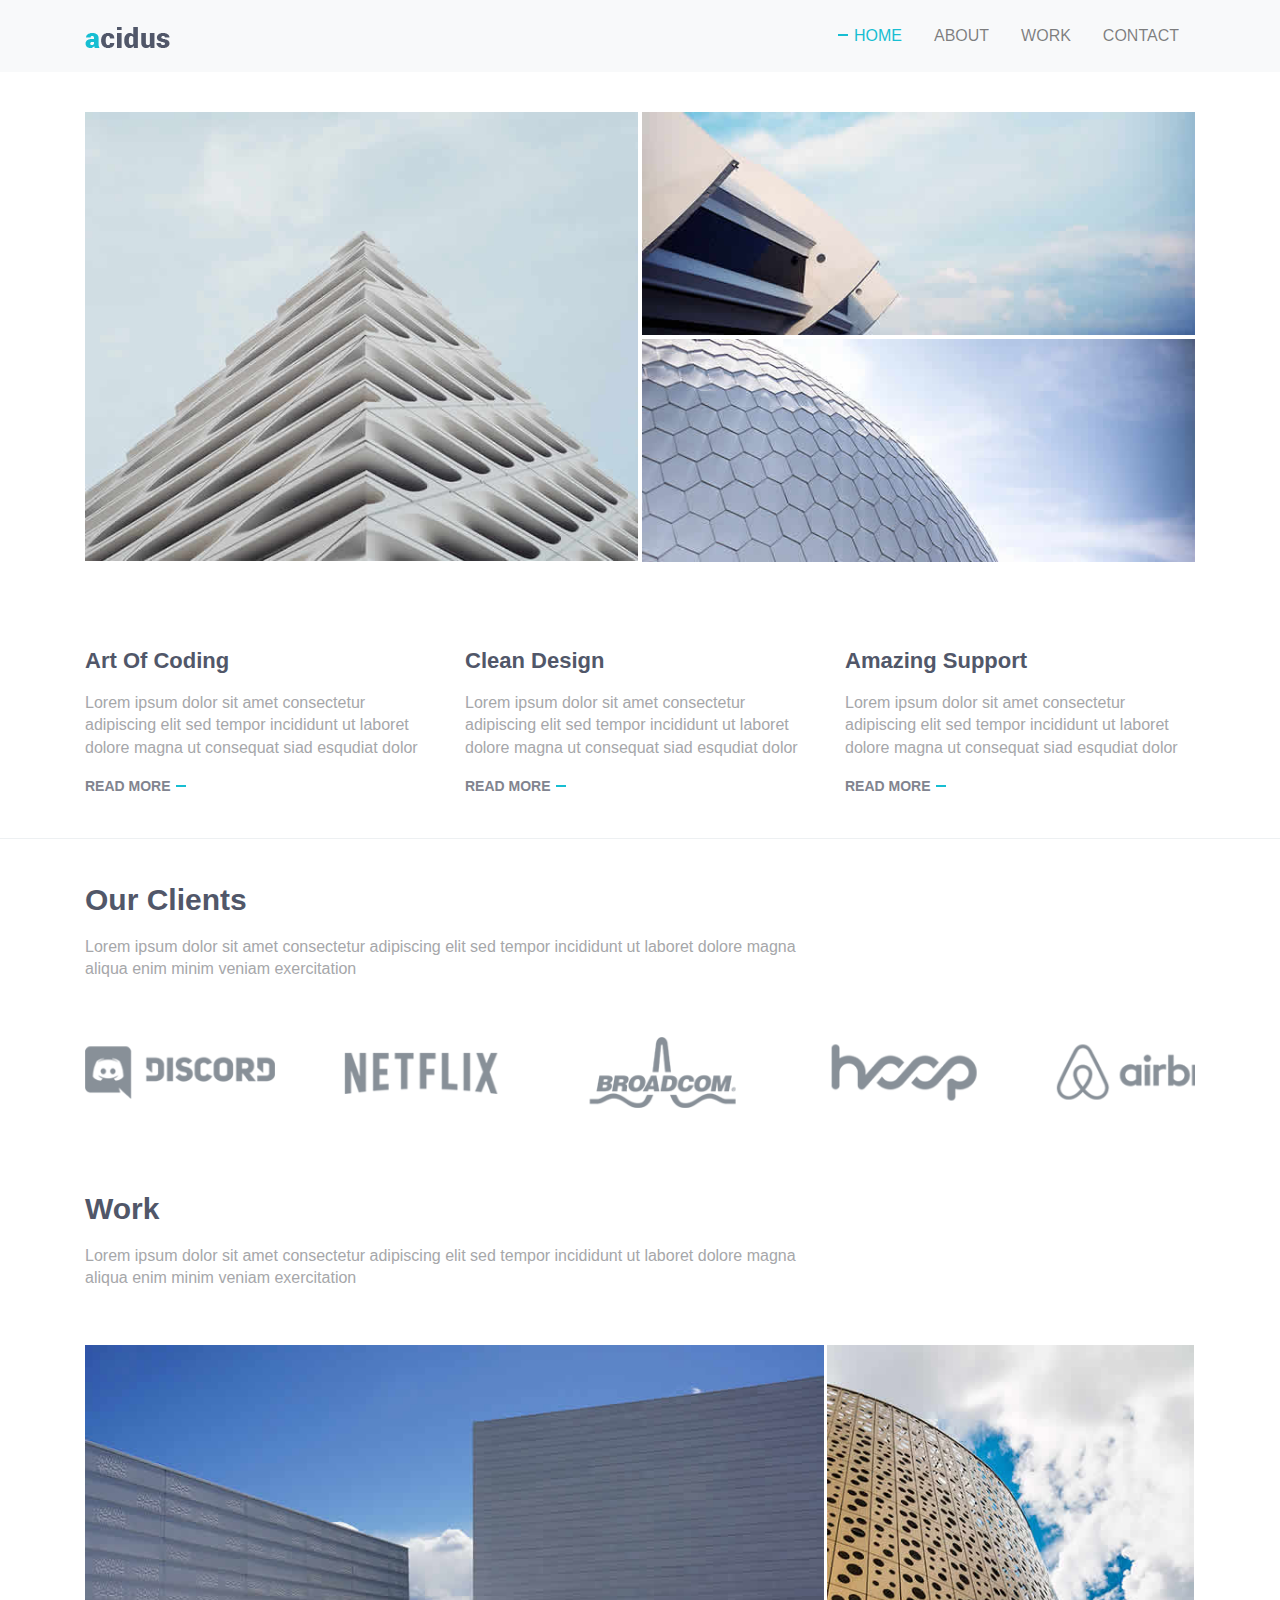
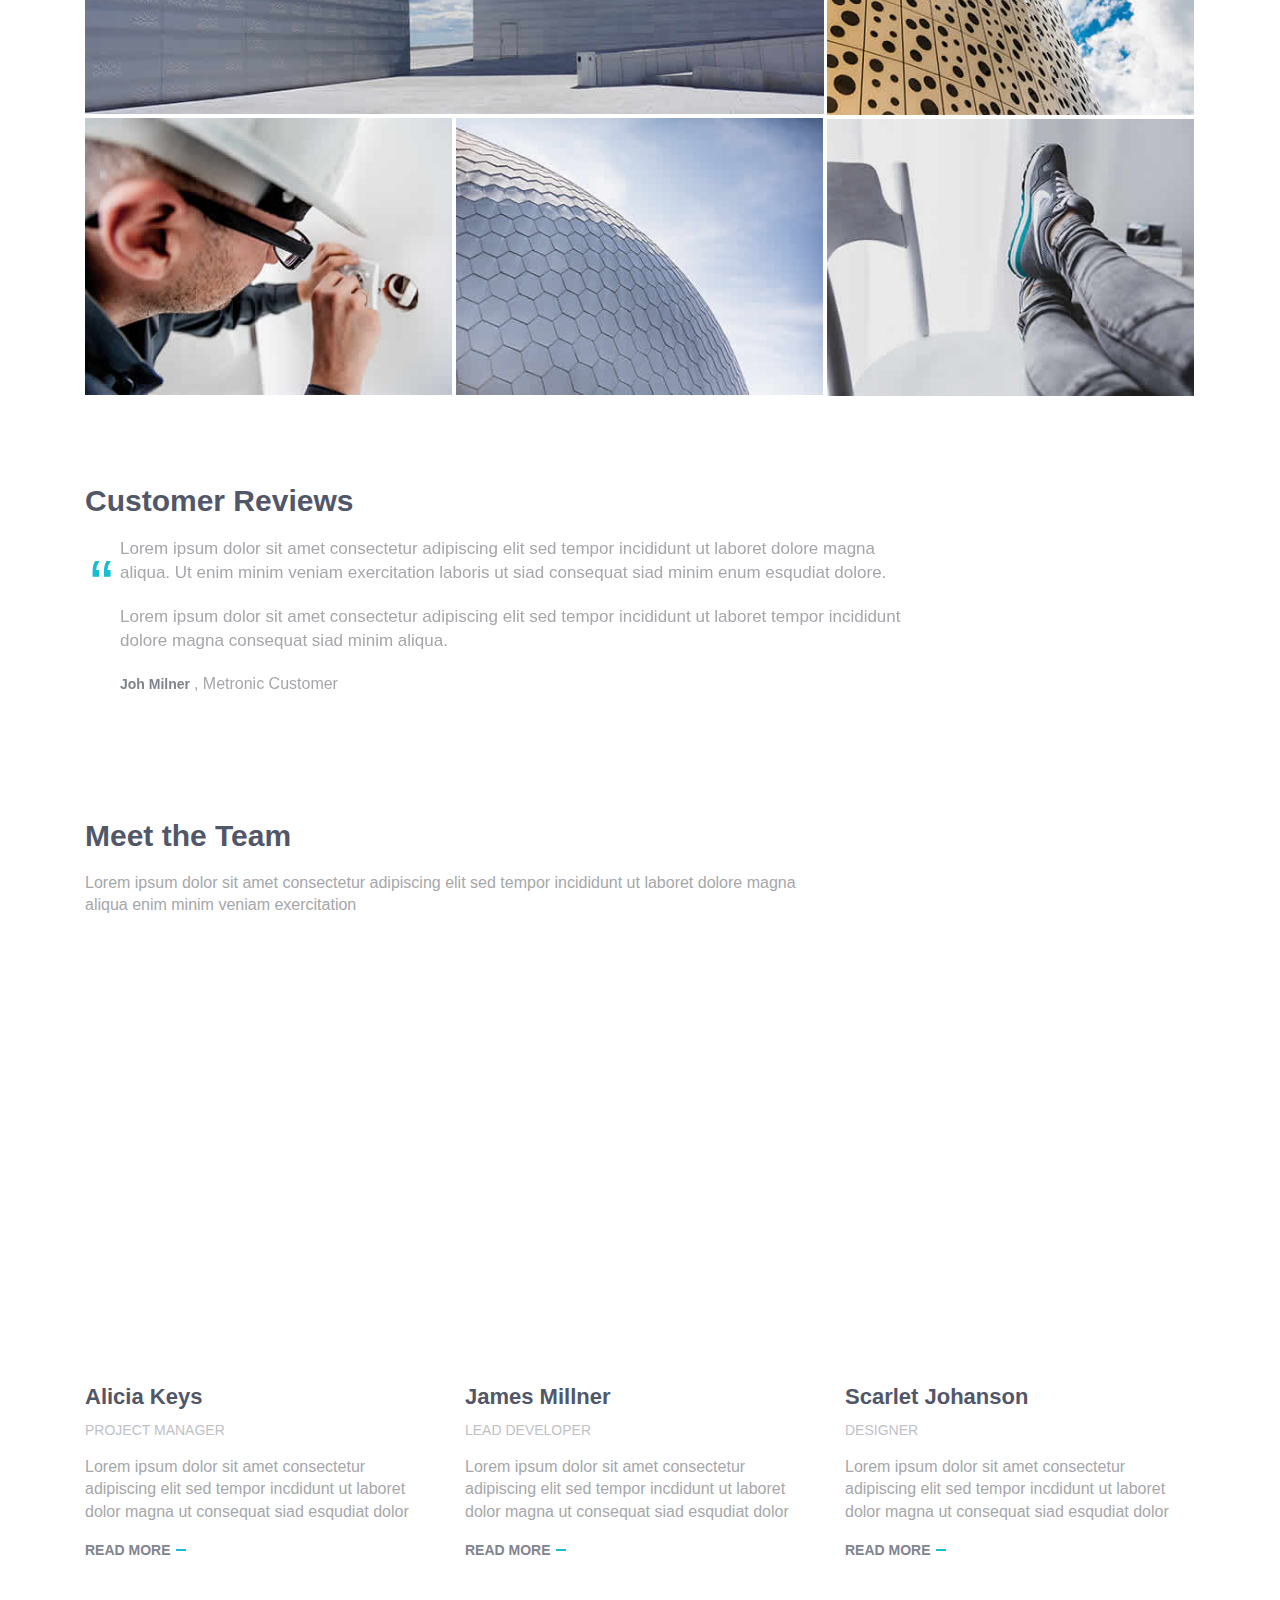
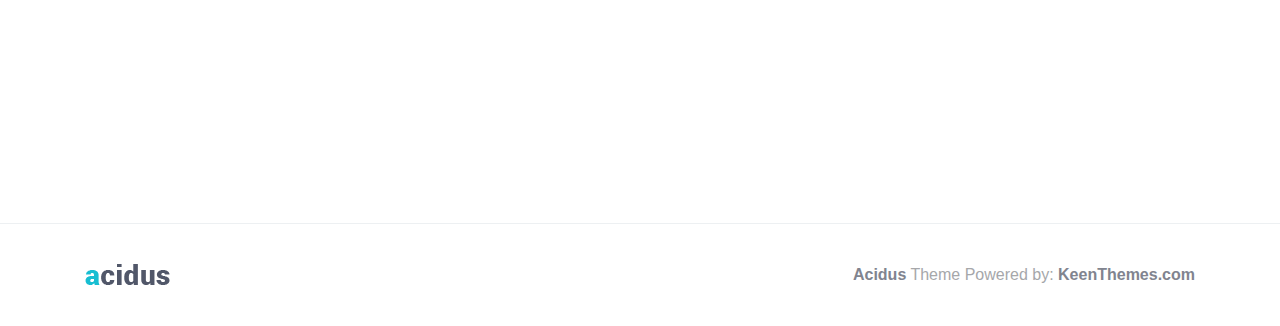
<file: index.html>
<!DOCTYPE html>
<html lang="en">

	<!-- BEGIN HEAD -->
	<head>
		<meta charset="utf-8"/>
		<title> Template </title>
		<meta http-equiv="X-UA-Compatible" content="IE=edge">
	  <meta content="width=device-width, initial-scale=1" name="viewport"/>
	  <meta content="" name="description"/>
	  <meta content="" name="author"/>

	  <!-- PLUGIN STYLES -->
	  <link rel="stylesheet" type="text/css" href="assets/css/bootstrap.css">
	  <link rel="stylesheet" type="text/css" href="assets/css/animate.css">
	  <link rel="stylesheet" type="text/css" href="assets/css/all.css">
	  <link rel="stylesheet" type="text/css" href="assets/css/swiper.css">

	  <!-- THEME STYLES -->
	  <link rel="stylesheet" type="text/css" href="assets/css/style.css">

	  <!-- Favicon -->
    <!-- <link rel="shortcut icon" href="favicon.ico"/> -->
	</head>
	<!-- END HEAD -->

<!-- BODY -->
<body>
	
	<!--========== HEADER ==========-->
	<header class="header">

		<!-- Navbar -->
		<nav class="navbar navbar-expand-lg navbar-light bg-light" role="navigation">
	    <div class="container my-2">
	    	<!-- Logo -->
	    	<span class="navbar-brand mb-0 mr-0">
		      <a href="index.html">
		      	<img src="assets/img/logo.png">
		      </a>
		    </span>
		    <!-- End Logo -->

		    <!-- Toggler Button -->
		    <button class="navbar-toggler nav-toggle" type="button" data-toggle="collapse" data-target="#a">
		      <i class="navbar-toggler-icon"></i>
		    </button>
		    <!-- End Toggler Button -->

		    <!-- Navbar Links -->
		    <div class="collapse navbar-collapse" id="a">
		      <ul class="navbar-nav ml-auto">
		        <li class="nav-item">
		          <a class="nav-link text-uppercase px-3 nav-link-active active" href="index.html">
		            Home
		          </a>
		        </li>
		        <li class="nav-item">
		          <a class="nav-link text-uppercase px-3 nav-link-active" href="about.html">
		            About
		          </a>
		        </li>
		        <li class="nav-item">
		          <a class="nav-link text-uppercase px-3 nav-link-active" href="work.html">
		            Work
		          </a>
		        </li>
		        <li class="nav-item">
		          <a class="nav-link text-uppercase px-3 nav-link-active" href="contact.html">
		            Contact
		          </a>
		        </li>
		      </ul>
		    </div>
		    <!-- End Navbar Links -->

	    </div>
	  </nav>
	  <!-- End Navbar -->

	</header>
	<!--========== END HEADER ==========-->

  <!--========== PAGE LAYOUT ==========-->
  <!-- Work -->
  <div class="container content">
  	<!-- Masonry Grid -->
  	<div class="masonry-grid">
      <div class="masonry-grid-sizer col-xs-6 col-sm-6 col-md-6"></div>

      <div class="masonry-grid-item col-xs-12 col-sm-6 col-md-6">
        <!-- Work -->
        <div class="work">
          <div class="work-overlay">
            <img class="full-width" src="assets/img/595x483/01.jpg" alt="Portfolio Image">
          </div>
          <div class="work-content">
            <h3 class="color-white margin-b-5">Art Of Coding</h3>
            <p class="color-white margin-b-0">Lorem ipsum dolor sit amet consectetur adipiscing</p>
          </div>
          <a class="content-wrapper-link" href="#"></a>
        </div>
        <!-- End Work -->
      </div>

      <div class="masonry-grid-item col-xs-6 col-sm-6 col-md-6">
        <!-- Work -->
        <div class="work">
          <div class="work-overlay">
            <img class="full-width" src="assets/img/595x240/01.jpg" alt="Portfolio Image">
          </div>
          <div class="work-content">
            <h3 class="color-white margin-b-5">Clean Design</h3>
            <p class="color-white margin-b-0">Lorem ipsum dolor sit amet consectetur adipiscing</p>
          </div>
          <a class="content-wrapper-link" href="#"></a>
        </div>
        <!-- End Work -->
      </div>

      <div class="masonry-grid-item col-xs-6 col-sm-6 col-md-6">
        <!-- Work -->
        <div class="work">
          <div class="work-overlay">
            <img class="full-width" src="assets/img/595x240/02.jpg" alt="Portfolio Image">
          </div>
          <div class="work-content">
            <h3 class="color-white margin-b-5">Amazing Support</h3>
            <p class="color-white margin-b-0">Lorem ipsum dolor sit amet consectetur adipiscing</p>
          </div>
          <a class="content-wrapper-link" href="#"></a>
        </div>
        <!-- End Work -->
      </div>

    </div>
    <!-- End Masonry Grid -->
  </div>
  <!-- End Work -->

  <!-- Features -->
  <div class="section-seperator">
    <div class="content container">
      <div class="row">
        <div class="col-lg-4 col-md-4 col-sm-12 sm-margin-b-50">
          <div class="wow fadeInLeft" data-wow-duration=".3" data-wow-delay=".3s">
            <h3>Art Of Coding</h3>
            <p>Lorem ipsum dolor sit amet consectetur adipiscing elit sed tempor incididunt ut laboret dolore magna ut consequat siad esqudiat dolor</p>
            <a class="link" href="#">Read More</a>
          </div>
        </div>
        <div class="col-lg-4 col-md-4 col-sm-12 sm-margin-b-50">
          <div class="wow fadeInLeft" data-wow-duration=".3" data-wow-delay=".2s">
            <h3>Clean Design</h3>
            <p>Lorem ipsum dolor sit amet consectetur adipiscing elit sed tempor incididunt ut laboret dolore magna ut consequat siad esqudiat dolor</p>
            <a class="link" href="#">Read More</a>
          </div>
        </div>
        <div class="col-lg-4 col-md-4 col-sm-12">
          <div class="wow fadeInLeft" data-wow-duration=".3" data-wow-delay=".1s">
            <h3>Amazing Support</h3>
            <p>Lorem ipsum dolor sit amet consectetur adipiscing elit sed tempor incididunt ut laboret dolore magna ut consequat siad esqudiat dolor</p>
            <a class="link" href="#">Read More</a>
          </div>
        </div>
      </div>
      <!--// end row -->
    </div>
  </div>
  <!-- End Features -->

  <!-- Clients -->
  <div class="content container">
    <div class="row margin-b-40">
      <div class="col-lg-8 col-md-10 col-sm-12">
        <h2>Our Clients</h2>
        <p>Lorem ipsum dolor sit amet consectetur adipiscing elit sed tempor incididunt ut laboret dolore magna aliqua enim minim veniam exercitation</p>
      </div>
    </div>
    <!-- end row -->

    <!-- Swiper Clients -->
    <div class="swiper-slider swiper-clients">
      <!-- Swiper Wrapper -->
      <div class="swiper-wrapper">
        <div class="swiper-slide">
          <img class="swiper-clients-img" src="assets/img/clients/01.png" alt="Clients Logo">
        </div>
        <div class="swiper-slide">
          <img class="swiper-clients-img" src="assets/img/clients/02.png" alt="Clients Logo">
        </div>
        <div class="swiper-slide">
          <img class="swiper-clients-img" src="assets/img/clients/03.png" alt="Clients Logo">
        </div>
        <div class="swiper-slide">
          <img class="swiper-clients-img" src="assets/img/clients/04.png" alt="Clients Logo">
        </div>
        <div class="swiper-slide">
          <img class="swiper-clients-img" src="assets/img/clients/05.png" alt="Clients Logo">
        </div>
        <div class="swiper-slide">
          <img class="swiper-clients-img" src="assets/img/clients/06.png" alt="Clients Logo">
        </div>
      </div>
      <!-- End Swiper Wrapper -->
    </div>
    <!-- End Swiper Clients -->
  </div>
  <!-- End Clients -->

  <!-- Work -->
  <div class="content container">
    <div class="row margin-b-40">
      <div class="col-lg-8 col-md-10 col-sm-12">
        <h2>Work</h2>
        <p>Lorem ipsum dolor sit amet consectetur adipiscing elit sed tempor incididunt ut laboret dolore magna aliqua enim minim veniam exercitation</p>
      </div>
    </div>
    <!-- end row -->

    <!-- Masonry Grid -->
    <div class="masonry-grid">
      <div class="masonry-grid-sizer col-xs-6 col-sm-6 col-md-1"></div>
      <div class="masonry-grid-item col-xs-12 col-sm-6 col-md-8">
        <!-- Work -->
        <div class="work">
          <div class="work-overlay">
              <img class="full-width" src="assets/img/800x400/01.jpg" alt="Portfolio Image">
          </div>
          <div class="work-content">
              <h3 class="color-white margin-b-5">Art Of Coding</h3>
              <p class="color-white margin-b-0">Lorem ipsum dolor sit amet consectetur adipiscing</p>
          </div>
          <a class="content-wrapper-link" href="#"></a>
        </div>
        <!-- End Work -->
      </div>
      <div class="masonry-grid-item col-xs-6 col-sm-6 col-md-4">
        <!-- Work -->
        <div class="work">
          <div class="work-overlay">
            <img class="full-width" src="assets/img/397x400/01.jpg" alt="Portfolio Image">
          </div>
          <div class="work-content">
            <h3 class="color-white margin-b-5">Clean Design</h3>
            <p class="color-white margin-b-0">Lorem ipsum dolor sit amet consectetur adipiscing</p>
          </div>
          <a class="content-wrapper-link" href="#"></a>
        </div>
        <!-- End Work -->
      </div>
      <div class="masonry-grid-item col-xs-6 col-sm-6 col-md-4">
        <!-- Work -->
        <div class="work">
          <div class="work-overlay">
            <img class="full-width" src="assets/img/397x300/01.jpg" alt="Portfolio Image">
          </div>
          <div class="work-content">
            <h3 class="color-white margin-b-5">Clean Design</h3>
            <p class="color-white margin-b-0">Lorem ipsum dolor sit amet consectetur adipiscing</p>
          </div>
          <a class="content-wrapper-link" href="#"></a>
        </div>
        <!-- End Work -->
      </div>
      <div class="masonry-grid-item col-xs-6 col-sm-6 col-md-4">
        <!-- Work -->
        <div class="work">
          <div class="work-overlay">
            <img class="full-width" src="assets/img/397x300/02.jpg" alt="Portfolio Image">
          </div>
          <div class="work-content">
            <h3 class="color-white margin-b-5">Clean Design</h3>
            <p class="color-white margin-b-0">Lorem ipsum dolor sit amet consectetur adipiscing</p>
          </div>
          <a class="content-wrapper-link" href="#"></a>
        </div>
        <!-- End Work -->
      </div>
      <div class="masonry-grid-item col-xs-6 col-sm-6 col-md-4">
        <!-- Work -->
        <div class="work">
          <div class="work-overlay">
            <img class="full-width" src="assets/img/397x300/03.jpg" alt="Portfolio Image">
          </div>
          <div class="work-content">
            <h3 class="color-white margin-b-5">Clean Design</h3>
            <p class="color-white margin-b-0">Lorem ipsum dolor sit amet consectetur adipiscing</p>
          </div>
          <a class="content-wrapper-link" href="#"></a>
        </div>
        <!-- End Work -->
      </div>
    </div>
    <!-- End Masonry Grid -->
  </div>
  <!-- End Work -->

  <!-- Testimonials -->
  <div class="content container">
    <div class="row">
      <div class="col-lg-9 col-md-10 col-sm-12">
        <h2>Customer Reviews</h2>

        <!-- Swiper Testimonials -->
        <div class="swiper-slider swiper-testimonials">
          <!-- Swiper Wrapper -->
          <div class="swiper-wrapper">
            <div class="swiper-slide">
              <blockquote class="blockquote">
                <div class="margin-b-20">
                  Lorem ipsum dolor sit amet consectetur adipiscing elit sed tempor incididunt ut laboret dolore magna aliqua. Ut enim minim veniam exercitation laboris ut siad consequat siad minim enum esqudiat dolore.
                </div>
                <div class="margin-b-20">
                  Lorem ipsum dolor sit amet consectetur adipiscing elit sed tempor incididunt ut laboret tempor incididunt dolore magna consequat siad minim aliqua.
                </div>
                <p>
                	<span class="fweight-700 color-link">
	                	Joh Milner
	                </span>, Metronic Customer
                </p>
              </blockquote>
            </div>
            <div class="swiper-slide">
              <blockquote class="blockquote">
                <div class="margin-b-20">
                  Duis aute irure dolor in reprehenderit in voluptate velit esse cillum dolore eu fugiat nulla pariatur. Excepteur sint occaecat cupidatat non proident, sunt in culpa qui officia deserunt mollit anim id est laborum.
                </div>
                <div class="margin-b-20">
                  Ut enim ad minim veniam, quis nostrud exercitation ullamco laboris nisi ut aliquip ex ea commodo consequat.
                </div>
                <p>
                	<span class="fweight-700 color-link">
	                	Alex Clarson
	                </span>, Metronic Customer
	              </p>
              </blockquote>
            </div>
          </div>
          <!-- End Swiper Wrapper -->

          <!-- Pagination -->
          <div class="swiper-testimonials-pagination"></div>
        </div>
        <!-- End Swiper Testimonials -->
      </div>
    </div>
    <!--// end row -->
  </div>
  <!-- End Testimonials -->

  <!-- Team -->
  <div class="content container">
    <div class="row margin-b-40">
      <div class="col-lg-8 col-md-10 col-sm-12">
        <h2>Meet the Team</h2>
        <p>Lorem ipsum dolor sit amet consectetur adipiscing elit sed tempor incididunt ut laboret dolore magna aliqua enim minim veniam exercitation</p>
      </div>
    </div>
    <!-- end row -->

    <div class="row">
      <!-- Team -->
      <div class="col-lg-4 col-md-4 col-sm-12 sm-margin-b-50">
        <div class="wow zoomIn margin-b-20" data-wow-duration=".3" data-wow-delay=".1s">
          <img class="full-width" src="assets/img/770x860/01.jpg" alt="Team Image">
          </div>
        <h4>
        	<a href="#">Alicia Keys</a>
        	<span class="text-uppercase mt-2" style="display: block;">
        		Project Manager
        	</span>
        </h4>
        <p>Lorem ipsum dolor sit amet consectetur adipiscing elit sed tempor incdidunt ut laboret dolor magna ut consequat siad esqudiat dolor</p>
        <a class="link" href="#">Read More</a>
      </div>
      <!-- End Team -->

      <!-- Team -->
      <div class="col-lg-4 col-md-4 col-sm-12 sm-margin-b-50">
        <div class="wow zoomIn margin-b-20" data-wow-duration=".3" data-wow-delay=".1s">
            <img class="full-width" src="assets/img/770x860/02.jpg" alt="Team Image">
          </div>
        <h4>
        	<a href="#">James Millner</a>
        	<span class="text-uppercase mt-2" style="display: block;">
        		Lead Developer
        	</span>
        </h4>
        <p>Lorem ipsum dolor sit amet consectetur adipiscing elit sed tempor incdidunt ut laboret dolor magna ut consequat siad esqudiat dolor</p>
        <a class="link" href="#">Read More</a>
      </div>
      <!-- End Team -->

      <!-- Team -->
      <div class="col-lg-4 col-md-4 col-sm-12 sm-margin-b-50">
        <div class="wow zoomIn margin-b-20" data-wow-duration=".3" data-wow-delay=".1s">
            <img class="full-width" src="assets/img/770x860/03.jpg" alt="Team Image">
          </div>
        <h4>
        	<a href="#">Scarlet Johanson</a>
        	<span class="text-uppercase mt-2" style="display: block;">
        		Designer
        	</span>
        </h4>
        <p>Lorem ipsum dolor sit amet consectetur adipiscing elit sed tempor incdidunt ut laboret dolor magna ut consequat siad esqudiat dolor</p>
        <a class="link" href="#">Read More</a>
      </div>
      <!-- End Team -->
    </div>
    <!-- end row -->
  </div>
  <!-- End Team -->
  <!--========== END PAGE LAYOUT ==========-->

  <!--========== FOOTER ==========-->
  <footer class="footer">
    <!-- Links -->
    <div class="section-seperator">
      <div class="content container">
        <div class="row">

          <div class=" wow fadeInLeft col-lg-4 col-md-4 col-sm-6 sm-margin-b-30" data-wow-duration=".3" data-wow-delay=".3s">
            <!-- List -->
            <ul class="list-unstyled footer-list">
              <li class="footer-list-item">
                <a href="index.html">Home</a>
              </li>
              <li class="footer-list-item">
                <a href="about.html">About</a>
              </li>
              <li class="footer-list-item">
                <a href="work.html">Work</a>
              </li>
              <li class="footer-list-item">
                <a href="contact.html">Contact</a>
              </li>
            </ul>
            <!-- End List -->
          </div>

          <div class="wow fadeInLeft col-lg-4 col-md-4 col-sm-6 sm-margin-b-30" data-wow-duration=".3" data-wow-delay=".2s">
            <!-- List -->
            <ul class="list-unstyled footer-list">
              <li class="footer-list-item">
                <a href="javascript:void(0);">Twitter</a>
              </li>
              <li class="footer-list-item">
                <a href="javascript:void(0);">Facebook</a>
              </li>
              <li class="footer-list-item">
                <a href="javascript:void(0);">Instagram</a>
              </li>
              <li class="footer-list-item">
                <a href="javascript:void(0);">YouTube</a>
              </li>
            </ul>
            <!-- End List -->
          </div>

          <div class="wow fadeInLeft col-lg-4 col-md-4 col-sm-6" data-wow-duration=".3" data-wow-delay=".1s">
            <!-- List -->
            <ul class="list-unstyled footer-list">
              <li class="footer-list-item">
                <a href="javascript:void(0);" data-toggle="modal" data-target="#subscribeNews">Subscribe to Our Newsletter</a>
              </li>
              <li class="footer-list-item">
                <a href="javascript:void(0);">Privacy Policy</a>
              </li>
              <li class="footer-list-item">
                <a href="javascript:void(0);">Terms &amp; Conditions</a>
              </li>
            </ul>
            <!-- End List -->
          </div>

        </div>
        <!-- end row -->
      </div>
    </div>
    <!-- End Links -->

    <div class="modal fade pop-up" id="subscribeNews" role="dialog">
      <div class="modal-dialog">
        <div class="modal-content ">

          <div class="modal-header">
            <button type="button" class="modal-btn" data-dismiss="modal">
              <i class="icon-close fa fa-times"></i>
            </button>
          </div>

          <div class="modal-body">
            <h2 class="text-center mt-2">Subscribe to Our Newsletter</h2>
            <form 
              class="subscribeForm my-4 sm-margin-b-5" 
              method="post" 
              name="sub_Validation" 
              onsubmit="return subValidation();">
              <div>
                <input type="text" name="subEmail" id="subEmail" class="form-control" placeholder="Email">
                <button type="submit" class="modal-btn-2">Subscribe!</button>
              </div>
              <div id="erorrmegsubemail"></div>
            </form>
          </div>

        </div>
      </div>
    </div>

    <!-- Copyright -->
    <div class="content container">
      <div class="row">
        <div class="col-lg-6 col-md-6 col-sm-12">
          <img class="footer-logo sm-margin-b-20" src="assets/img/logo.png" alt="Acidus Logo">
        </div>
        <div class="col-lg-6 col-md-6 col-sm-12 text-right sm-text-center">
          <p class="margin-b-0">
            <a class="fweight-700" href="http://keenthemes.com/preview/acidus/">Acidus</a>
            Theme Powered by: <a class="fweight-700" href="http://www.keenthemes.com/">KeenThemes.com</a>
          </p>
        </div>
      </div>
      <!-- end row -->
    </div>
    <!-- End Copyright -->
  </footer>
  <!--========== END FOOTER ==========-->

  <!-- Back To Top -->
  <a href="javascript:void(0);" class="js-back-to-top back-to-top">Top</a>

	<!-- PLUGIN STYLES -->
	<script type="text/javascript" src="assets/js/jquery.js"></script>
  <script type="text/javascript" src="assets/js/bootstrap.js"></script>
  <script type="text/javascript" src="assets/js/wow.js"></script>
  <script type="text/javascript" src="assets/js/swiper.js"></script>
  <script type="text/javascript" src="assets/js/masonry.min.js"></script>
  <script type="text/javascript" src="assets/js/imagesloaded.min.js"></script>

  <!-- THEME STYLES -->
  <script type="text/javascript" src="assets/js/main.js"></script>
</body>
<!-- END BODY -->
</html>
</file>
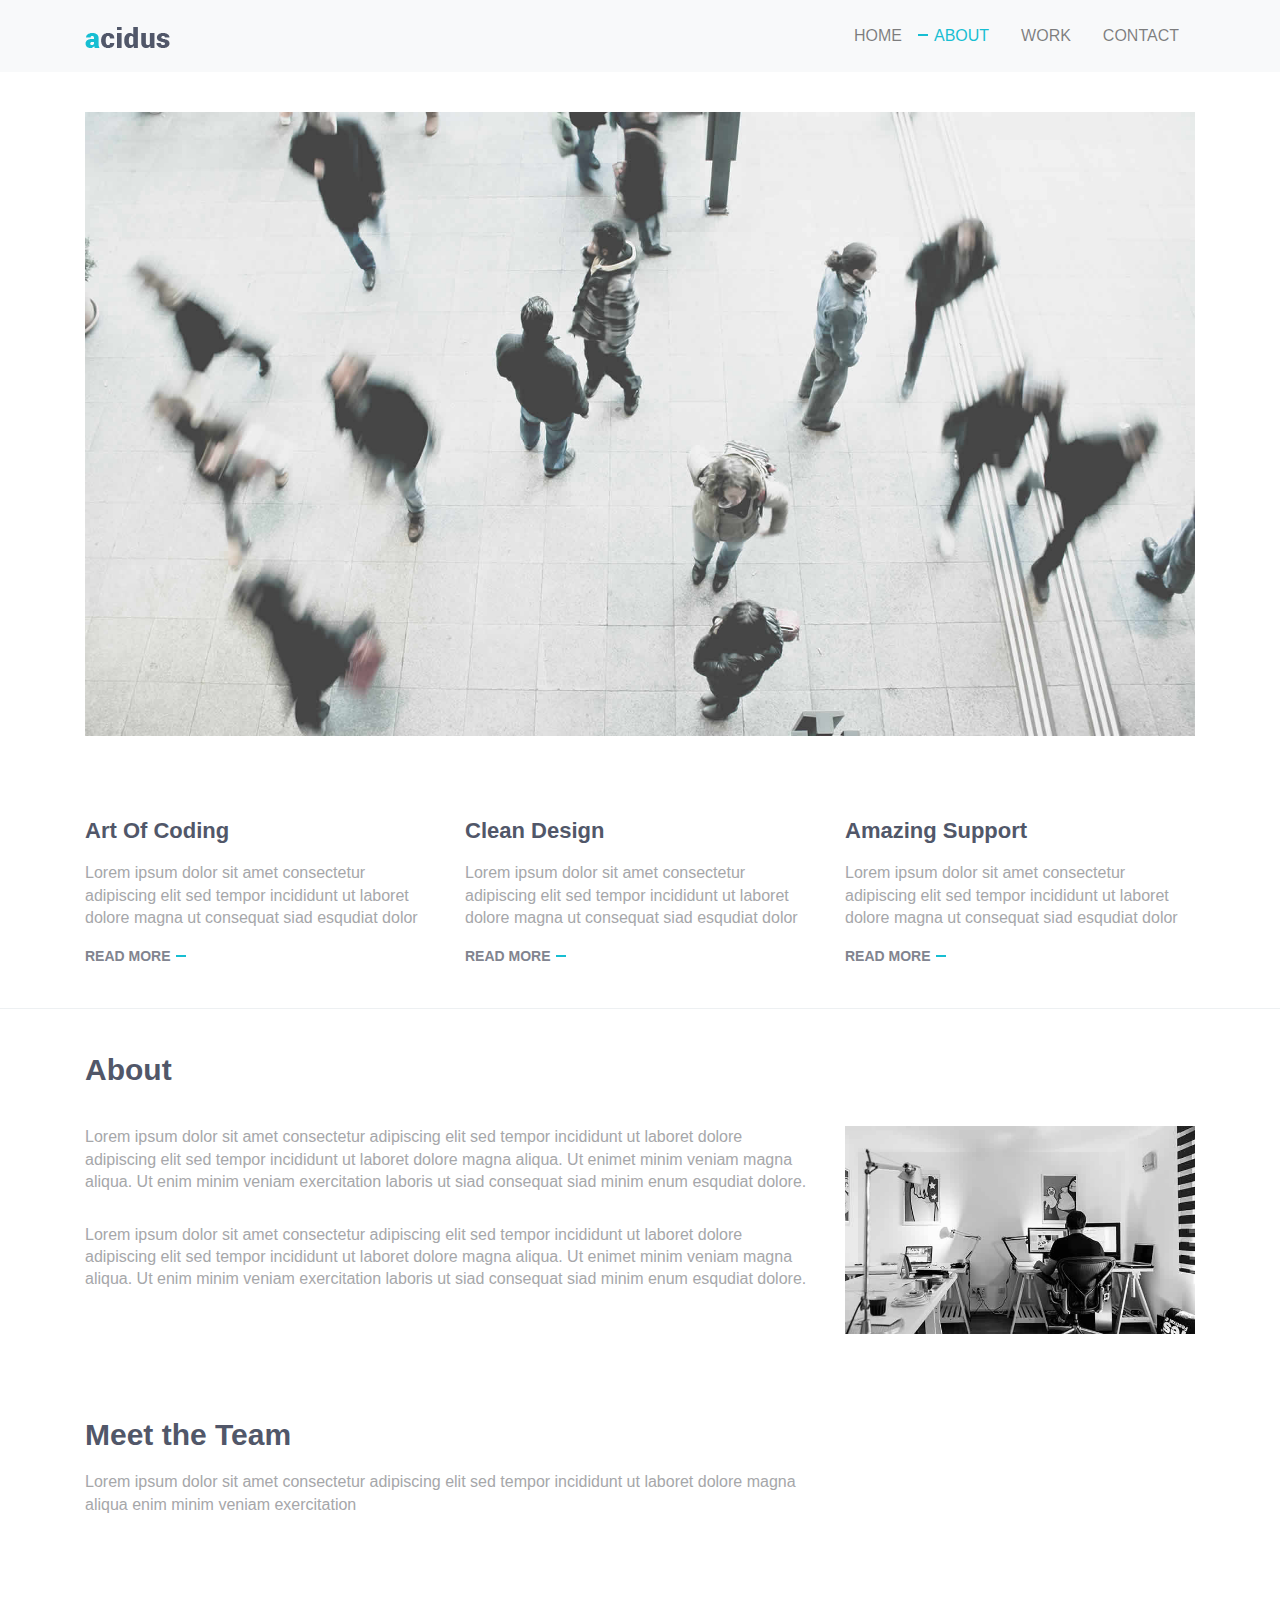
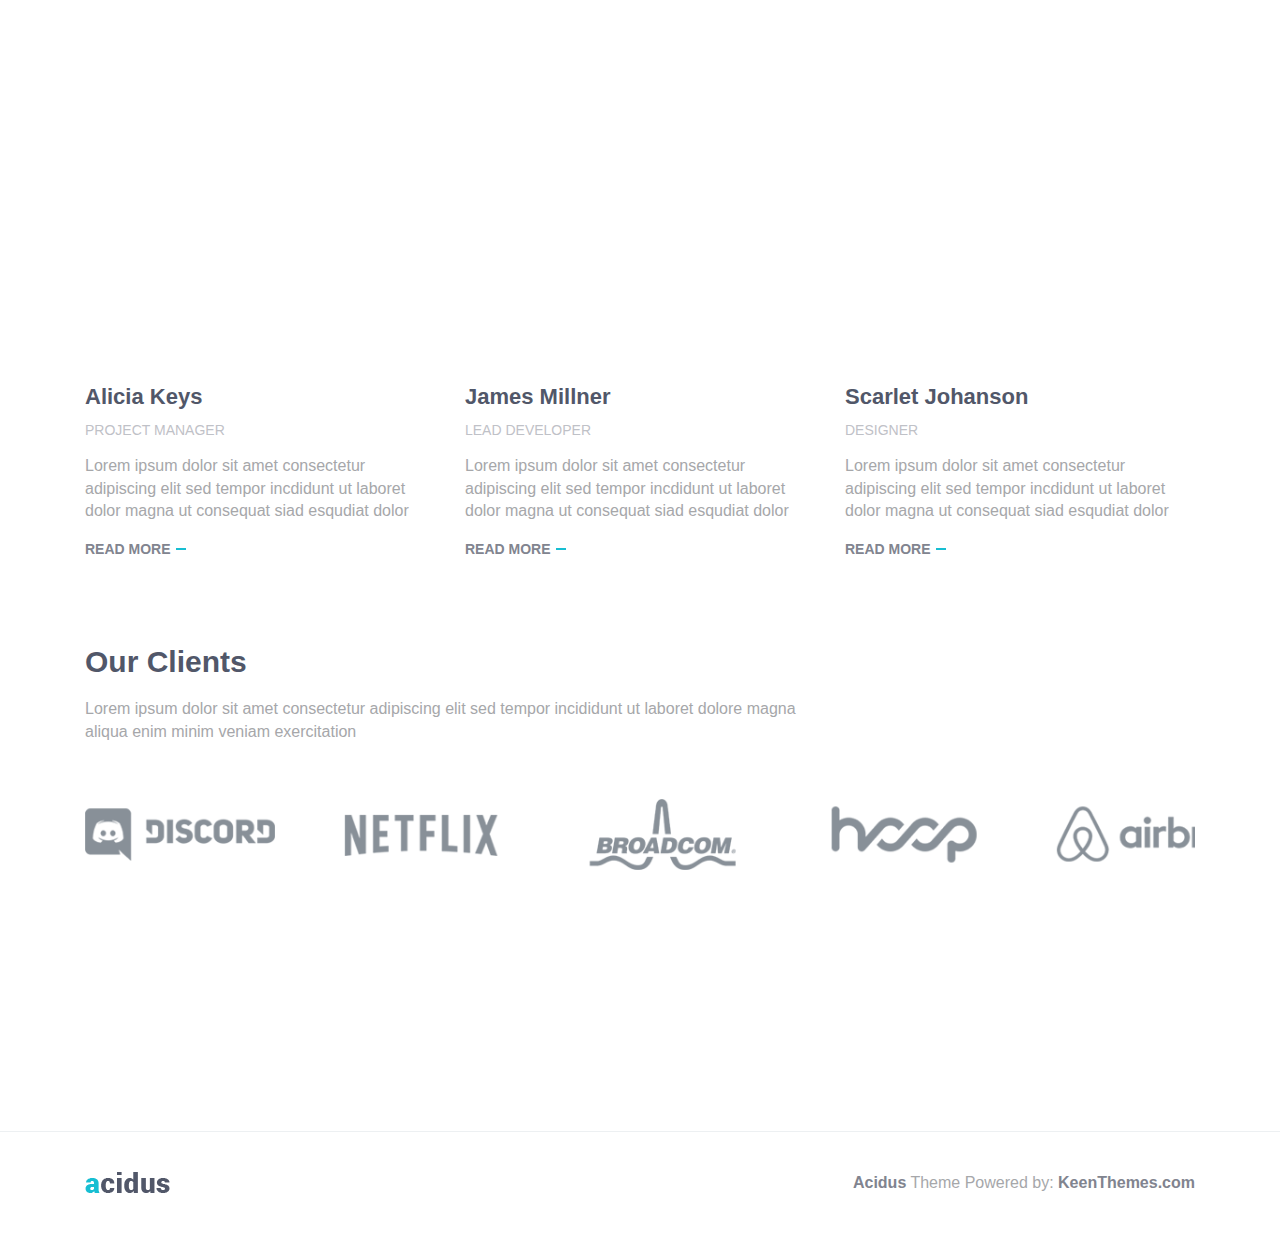
<file: about.html>
<!DOCTYPE html>
<html lang="en">

	<!-- BEGIN HEAD -->
	<head>
		<meta charset="utf-8"/>
		<title> Template </title>
		<meta http-equiv="X-UA-Compatible" content="IE=edge">
	  <meta content="width=device-width, initial-scale=1" name="viewport"/>
	  <meta content="" name="description"/>
	  <meta content="" name="author"/>

	  <!-- PLUGIN STYLES -->
	  <link rel="stylesheet" type="text/css" href="assets/css/bootstrap.css">
	  <link rel="stylesheet" type="text/css" href="assets/css/animate.css">
	  <link rel="stylesheet" type="text/css" href="assets/css/all.css">
	  <link rel="stylesheet" type="text/css" href="assets/css/swiper.css">

	  <!-- THEME STYLES -->
	  <link rel="stylesheet" type="text/css" href="assets/css/style.css">

	  <!-- Favicon -->
    <!-- <link rel="shortcut icon" href="favicon.ico"/> -->
	</head>
	<!-- END HEAD -->

<!-- BODY -->
<body>
	
	<!--========== HEADER ==========-->
	<header class="header">

		<!-- Navbar -->
		<nav class="navbar navbar-expand-lg navbar-light bg-light" role="navigation">
	    <div class="container my-2">
	    	<!-- Logo -->
	    	<span class="navbar-brand mb-0 mr-0">
		      <a href="index.html">
		      	<img src="assets/img/logo.png">
		      </a>
		    </span>
		    <!-- End Logo -->

		    <!-- Toggler Button -->
		    <button class="navbar-toggler nav-toggle" type="button" data-toggle="collapse" data-target="#a">
          <i class="navbar-toggler-icon"></i>
        </button>
		    <!-- End Toggler Button -->

		    <!-- Navbar Links -->
		    <div class="collapse navbar-collapse" id="a">
		      <ul class="navbar-nav ml-auto">
		        <li class="nav-item">
		          <a class="nav-link text-uppercase px-3 nav-link-active" href="index.php">
		            Home
		          </a>
		        </li>
		        <li class="nav-item">
		          <a class="nav-link text-uppercase px-3 nav-link-active active" href="about.php">
		            About
		          </a>
		        </li>
		        <li class="nav-item">
		          <a class="nav-link text-uppercase px-3 nav-link-active" href="work.php">
		            Work
		          </a>
		        </li>
		        <li class="nav-item">
		          <a class="nav-link text-uppercase px-3 nav-link-active" href="contact.php">
		            Contact
		          </a>
		        </li>
		      </ul>
		    </div>
		    <!-- End Navbar Links -->

	    </div>
	  </nav>
	  <!-- End Navbar -->

	</header>
	<!--========== END HEADER ==========-->

  <!--========== PAGE LAYOUT ==========-->
  <!-- Slider -->
  <div class="content container">
    <img class="full-width" src="assets/img/1920x1080/02.jpg" alt="Slider Image">
	</div>
  <!-- End Slider -->

  <!-- Features -->
  <div class="section-seperator">
    <div class="content container">
      <div class="row">
        <div class="col-lg-4 col-md-4 col-sm-12 sm-margin-b-50">
          <div class="wow fadeInLeft" data-wow-duration=".3" data-wow-delay=".3s">
            <h3>Art Of Coding</h3>
            <p>Lorem ipsum dolor sit amet consectetur adipiscing elit sed tempor incididunt ut laboret dolore magna ut consequat siad esqudiat dolor</p>
            <a class="link" href="#">Read More</a>
          </div>
        </div>
        <div class="col-lg-4 col-md-4 col-sm-12 sm-margin-b-50">
          <div class="wow fadeInLeft" data-wow-duration=".3" data-wow-delay=".2s">
            <h3>Clean Design</h3>
            <p>Lorem ipsum dolor sit amet consectetur adipiscing elit sed tempor incididunt ut laboret dolore magna ut consequat siad esqudiat dolor</p>
            <a class="link" href="#">Read More</a>
          </div>
        </div>
        <div class="col-lg-4 col-md-4 col-sm-12">
          <div class="wow fadeInLeft" data-wow-duration=".3" data-wow-delay=".1s">
            <h3>Amazing Support</h3>
            <p>Lorem ipsum dolor sit amet consectetur adipiscing elit sed tempor incididunt ut laboret dolore magna ut consequat siad esqudiat dolor</p>
            <a class="link" href="#">Read More</a>
          </div>
        </div>
      </div>
      <!--// end row -->
    </div>
  </div>
  <!-- End Features -->

  <!-- About -->
  <div class="content container">
    <div class="row margin-b-20">
      <div class="col-lg-8 col-md-10 col-sm-12">
        <h2>About</h2>
      </div>
    </div>
    <!-- end row -->

    <div class="row">
	    <div class="col-lg-8 col-md-6 col-sm-12 sm-margin-b-20">
        <p class="margin-b-30">
        	Lorem ipsum dolor sit amet consectetur adipiscing elit sed tempor incididunt ut laboret dolore adipiscing elit sed tempor incididunt ut laboret dolore magna aliqua. Ut enimet minim veniam magna aliqua. Ut enim minim veniam exercitation laboris ut siad consequat siad minim enum esqudiat dolore.
        </p>
        <p>
        	Lorem ipsum dolor sit amet consectetur adipiscing elit sed tempor incididunt ut laboret dolore adipiscing elit sed tempor incididunt ut laboret dolore magna aliqua. Ut enimet minim veniam magna aliqua. Ut enim minim veniam exercitation laboris ut siad consequat siad minim enum esqudiat dolore.
        </p>
	    </div>
	    <div class="col-lg-4 col-md-6 col-sm-12">
        <img class="full-width" src="assets/img/640x380/01.jpg" alt="Our Office">
	    </div>
    </div>
    <!--// end row -->
  </div>
  <!-- End About -->

  <!-- Team -->
  <div class="content container">
    <div class="row margin-b-40">
      <div class="col-lg-8 col-md-10 col-sm-12">
        <h2>Meet the Team</h2>
        <p>Lorem ipsum dolor sit amet consectetur adipiscing elit sed tempor incididunt ut laboret dolore magna aliqua enim minim veniam exercitation</p>
      </div>
    </div>
    <!-- end row -->

    <div class="row">
      <!-- Team -->
      <div class="col-lg-4 col-md-4 col-sm-12 sm-margin-b-50">
        <div class="wow zoomIn margin-b-20" data-wow-duration=".3" data-wow-delay=".1s">
          <img class="full-width" src="assets/img/770x860/01.jpg" alt="Team Image">
          </div>
        <h4>
        	<a href="#">Alicia Keys</a>
        	<span class="text-uppercase mt-2" style="display: block;">
        		Project Manager
        	</span>
        </h4>
        <p>Lorem ipsum dolor sit amet consectetur adipiscing elit sed tempor incdidunt ut laboret dolor magna ut consequat siad esqudiat dolor</p>
        <a class="link" href="#">Read More</a>
      </div>
      <!-- End Team -->

      <!-- Team -->
      <div class="col-lg-4 col-md-4 col-sm-12 sm-margin-b-50">
        <div class="wow zoomIn margin-b-20" data-wow-duration=".3" data-wow-delay=".1s">
            <img class="full-width" src="assets/img/770x860/02.jpg" alt="Team Image">
          </div>
        <h4>
        	<a href="#">James Millner</a>
        	<span class="text-uppercase mt-2" style="display: block;">
        		Lead Developer
        	</span>
        </h4>
        <p>Lorem ipsum dolor sit amet consectetur adipiscing elit sed tempor incdidunt ut laboret dolor magna ut consequat siad esqudiat dolor</p>
        <a class="link" href="#">Read More</a>
      </div>
      <!-- End Team -->

      <!-- Team -->
      <div class="col-lg-4 col-md-4 col-sm-12 sm-margin-b-50">
        <div class="wow zoomIn margin-b-20" data-wow-duration=".3" data-wow-delay=".1s">
            <img class="full-width" src="assets/img/770x860/03.jpg" alt="Team Image">
          </div>
        <h4>
        	<a href="#">Scarlet Johanson</a>
        	<span class="text-uppercase mt-2" style="display: block;">
        		Designer
        	</span>
        </h4>
        <p>Lorem ipsum dolor sit amet consectetur adipiscing elit sed tempor incdidunt ut laboret dolor magna ut consequat siad esqudiat dolor</p>
        <a class="link" href="#">Read More</a>
      </div>
      <!-- End Team -->
    </div>
    <!-- end row -->
  </div>
  <!-- End Team -->

  <!-- Clients -->
  <div class="content container">
    <div class="row margin-b-40">
      <div class="col-lg-8 col-md-10 col-sm-12">
        <h2>Our Clients</h2>
        <p>Lorem ipsum dolor sit amet consectetur adipiscing elit sed tempor incididunt ut laboret dolore magna aliqua enim minim veniam exercitation</p>
      </div>
    </div>
    <!-- end row -->

    <!-- Swiper Clients -->
    <div class="swiper-slider swiper-clients">
      <!-- Swiper Wrapper -->
      <div class="swiper-wrapper">
        <div class="swiper-slide">
          <img class="swiper-clients-img" src="assets/img/clients/01.png" alt="Clients Logo">
        </div>
        <div class="swiper-slide">
          <img class="swiper-clients-img" src="assets/img/clients/02.png" alt="Clients Logo">
        </div>
        <div class="swiper-slide">
          <img class="swiper-clients-img" src="assets/img/clients/03.png" alt="Clients Logo">
        </div>
        <div class="swiper-slide">
          <img class="swiper-clients-img" src="assets/img/clients/04.png" alt="Clients Logo">
        </div>
        <div class="swiper-slide">
          <img class="swiper-clients-img" src="assets/img/clients/05.png" alt="Clients Logo">
        </div>
        <div class="swiper-slide">
          <img class="swiper-clients-img" src="assets/img/clients/06.png" alt="Clients Logo">
        </div>
      </div>
      <!-- End Swiper Wrapper -->
    </div>
    <!-- End Swiper Clients -->
  </div>
  <!-- End Clients -->
  <!--========== END PAGE LAYOUT ==========-->

  <!--========== FOOTER ==========-->
  <footer class="footer">
    <!-- Links -->
    <div class="section-seperator">
      <div class="content container">
        <div class="row">

          <div class=" wow fadeInLeft col-lg-4 col-md-4 col-sm-6 sm-margin-b-30" data-wow-duration=".3" data-wow-delay=".3s">
            <!-- List -->
            <ul class="list-unstyled footer-list">
              <li class="footer-list-item">
                <a href="index.html">Home</a>
              </li>
              <li class="footer-list-item">
                <a href="about.html">About</a>
              </li>
              <li class="footer-list-item">
                <a href="work.html">Work</a>
              </li>
              <li class="footer-list-item">
                <a href="contact.html">Contact</a>
              </li>
            </ul>
            <!-- End List -->
          </div>

          <div class="wow fadeInLeft col-lg-4 col-md-4 col-sm-6 sm-margin-b-30" data-wow-duration=".3" data-wow-delay=".2s">
            <!-- List -->
            <ul class="list-unstyled footer-list">
              <li class="footer-list-item">
                <a href="javascript:void(0);">Twitter</a>
              </li>
              <li class="footer-list-item">
                <a href="javascript:void(0);">Facebook</a>
              </li>
              <li class="footer-list-item">
                <a href="javascript:void(0);">Instagram</a>
              </li>
              <li class="footer-list-item">
                <a href="javascript:void(0);">YouTube</a>
              </li>
            </ul>
            <!-- End List -->
          </div>

          <div class="wow fadeInLeft col-lg-4 col-md-4 col-sm-6" data-wow-duration=".3" data-wow-delay=".1s">
            <!-- List -->
            <ul class="list-unstyled footer-list">
              <li class="footer-list-item">
                <a href="javascript:void(0);" data-toggle="modal" data-target="#subscribeNews">Subscribe to Our Newsletter</a>
              </li>
              <li class="footer-list-item">
                <a href="javascript:void(0);">Privacy Policy</a>
              </li>
              <li class="footer-list-item">
                <a href="javascript:void(0);">Terms &amp; Conditions</a>
              </li>
            </ul>
            <!-- End List -->
          </div>

        </div>
        <!-- end row -->
      </div>
    </div>
    <!-- End Links -->

    <div class="modal fade pop-up" id="subscribeNews" role="dialog">
      <div class="modal-dialog">
        <div class="modal-content ">

          <div class="modal-header">
            <button type="button" class="modal-btn" data-dismiss="modal">
              <i class="icon-close fa fa-times"></i>
            </button>
          </div>

          <div class="modal-body">
            <h2 class="text-center mt-2">Subscribe to Our Newsletter</h2>
            <form 
              class="subscribeForm my-4 sm-margin-b-5" 
              method="post" 
              name="sub_Validation" 
              onsubmit="return subValidation();">
              <div>
                <input type="text" name="subEmail" id="subEmail" class="form-control" placeholder="Email">
                <button type="submit" class="modal-btn-2">Subscribe!</button>
              </div>
              <div id="erorrmegsubemail"></div>
            </form>
          </div>

        </div>
      </div>
    </div>

    <!-- Copyright -->
    <div class="content container">
      <div class="row">
        <div class="col-lg-6 col-md-6 col-sm-12">
          <img class="footer-logo sm-margin-b-20" src="assets/img/logo.png" alt="Acidus Logo">
        </div>
        <div class="col-lg-6 col-md-6 col-sm-12 text-right sm-text-center">
          <p class="margin-b-0">
            <a class="fweight-700" href="http://keenthemes.com/preview/acidus/">Acidus</a>
            Theme Powered by: <a class="fweight-700" href="http://www.keenthemes.com/">KeenThemes.com</a>
          </p>
        </div>
      </div>
      <!-- end row -->
    </div>
    <!-- End Copyright -->
  </footer>
  <!--========== END FOOTER ==========-->

  <!-- Back To Top -->
  <a href="javascript:void(0);" class="js-back-to-top back-to-top">Top</a>

	<!-- PLUGIN STYLES -->
  <script type="text/javascript" src="assets/js/jquery.js"></script>
  <script type="text/javascript" src="assets/js/bootstrap.js"></script>
  <script type="text/javascript" src="assets/js/wow.js"></script>
  <script type="text/javascript" src="assets/js/swiper.js"></script>
  <script type="text/javascript" src="assets/js/masonry.min.js"></script>
  <script type="text/javascript" src="assets/js/imagesloaded.min.js"></script>

  <!-- THEME STYLES -->
  <script type="text/javascript" src="assets/js/main.js"></script>
</body>
<!-- END BODY -->
</html>
</file>
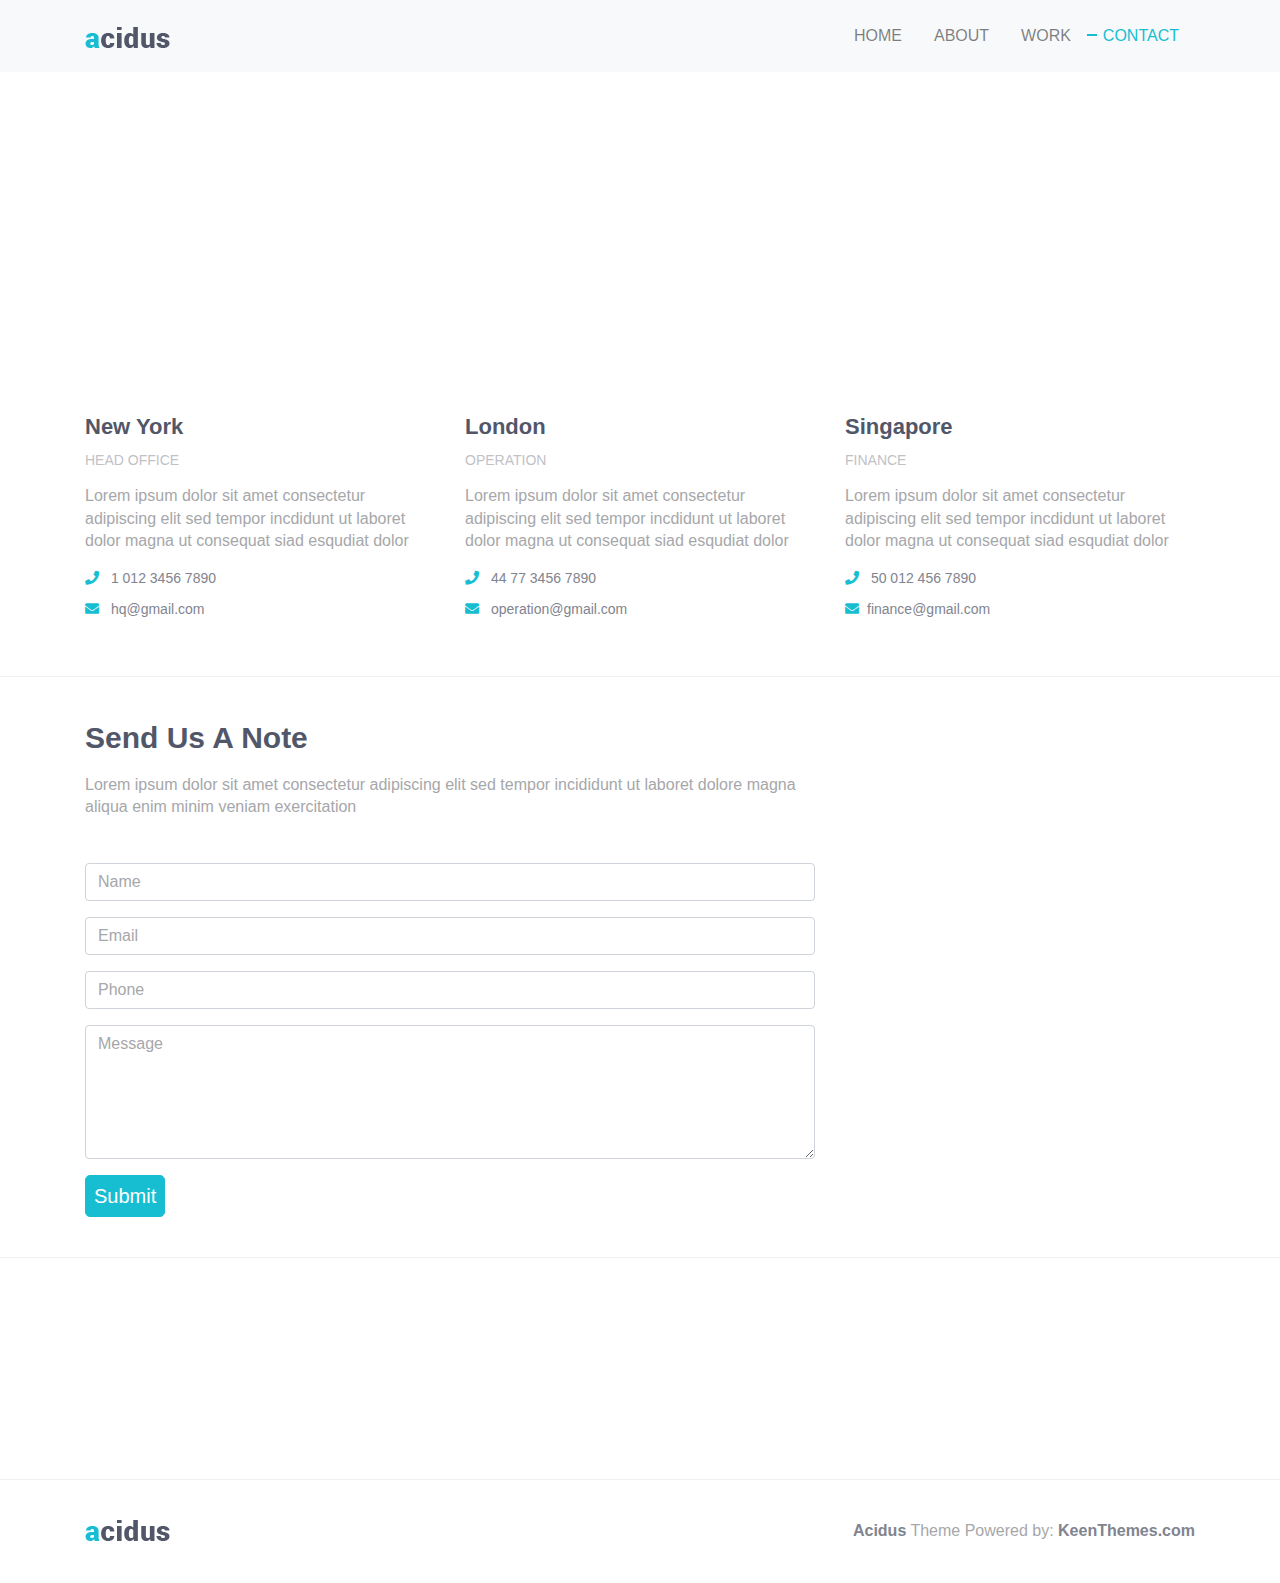
<file: contact.html>
<!DOCTYPE html>
<html lang="en">

	<!-- BEGIN HEAD -->
	<head>
		<meta charset="utf-8"/>
		<title> Template </title>
		<meta http-equiv="X-UA-Compatible" content="IE=edge">
	  <meta content="width=device-width, initial-scale=1" name="viewport"/>
	  <meta content="" name="description"/>
	  <meta content="" name="author"/>

	  <!-- PLUGIN STYLES -->
	  <link rel="stylesheet" type="text/css" href="assets/css/bootstrap.css">
	  <link rel="stylesheet" type="text/css" href="assets/css/animate.css">
	  <link rel="stylesheet" type="text/css" href="assets/css/all.css">
	  <link rel="stylesheet" type="text/css" href="assets/css/swiper.css">

	  <!-- THEME STYLES -->
	  <link rel="stylesheet" type="text/css" href="assets/css/style.css">

	  <!-- Favicon -->
    <!-- <link rel="shortcut icon" href="favicon.ico"/> -->
	</head>
	<!-- END HEAD -->

<!-- BODY -->
<body>
	
	<!--========== HEADER ==========-->
	<header class="header">

		<!-- Navbar -->
		<nav class="navbar navbar-expand-lg navbar-light bg-light" role="navigation">
	    <div class="container my-2">
	    	<!-- Logo -->
	    	<span class="navbar-brand mb-0 mr-0">
		      <a href="index.html">
		      	<img src="assets/img/logo.png">
		      </a>
		    </span>
		    <!-- End Logo -->

		    <!-- Toggler Button -->
		    <button class="navbar-toggler nav-toggle" type="button" data-toggle="collapse" data-target="#a">
          <i class="navbar-toggler-icon"></i>
        </button>
		    <!-- End Toggler Button -->

		    <!-- Navbar Links -->
		    <div class="collapse navbar-collapse" id="a">
		      <ul class="navbar-nav ml-auto">
		        <li class="nav-item">
		          <a class="nav-link text-uppercase px-3 nav-link-active" href="index.html">
		            Home
		          </a>
		        </li>
		        <li class="nav-item">
		          <a class="nav-link text-uppercase px-3 nav-link-active" href="about.html">
		            About
		          </a>
		        </li>
		        <li class="nav-item">
		          <a class="nav-link text-uppercase px-3 nav-link-active" href="work.html">
		            Work
		          </a>
		        </li>
		        <li class="nav-item">
		          <a class="nav-link text-uppercase px-3 nav-link-active active" href="contact.html">
		            Contact
		          </a>
		        </li>
		      </ul>
		    </div>
		    <!-- End Navbar Links -->

	    </div>
	  </nav>
	  <!-- End Navbar -->

	</header>
	<!--========== END HEADER ==========-->

  <!--========== PAGE LAYOUT ==========-->

  <!-- Google Map -->
  <div id="map" class="map height-300"></div>
  <!-- End Google Map -->

  <!-- Contact List -->
  <div class="section-seperator">
    <div class="content container">
      <div class="row">
        <!-- Contact List -->
        <div class="col-lg-4 col-md-4 col-sm-12 sm-margin-b-20">
          <h4>
          	<a href="#">New York</a>
          	<span class="text-uppercase mt-2" style="display: block;">
            	Head Office
            </span>
          </h4>
          <p>
          	Lorem ipsum dolor sit amet consectetur adipiscing elit sed tempor incdidunt ut laboret dolor magna ut consequat siad esqudiat dolor
          </p>
          <ul class="list-unstyled contact-list">
            <li>
            	<i class="mr-2 color-base icon-call-out fa fa-phone"></i> 
            	1 012 3456 7890
            </li>
            <li>
            	<a href="mailto:hq@gmail.com">
            		<i class="mr-2 color-base icon-envelope fa fa-envelope"></i> hq@gmail.com
            	</a>
            </li>
          </ul>
        </div>
        <!-- End Contact List -->

        <!-- Contact List -->
        <div class="col-lg-4 col-md-4 col-sm-12 sm-margin-b-20">
          <h4>
          	<a href="#">London</a>
          	<span class="text-uppercase mt-2" style="display: block;">
	          	Operation
	          </span>
	        </h4>
          <p>
          	Lorem ipsum dolor sit amet consectetur adipiscing elit sed tempor incdidunt ut laboret dolor magna ut consequat siad esqudiat dolor
          </p>
          <ul class="list-unstyled contact-list">
            <li>
            	<i class="mr-2 color-base icon-call-out fa fa-phone"></i>
            	44 77 3456 7890
            </li>
            <li>
            	<a href="mailto:operation@gmail.com">
            		<i class="mr-2 color-base icon-envelope fa fa-envelope"></i> operation@gmail.com
            	</a>
            </li>
          </ul>
        </div>
        <!-- End Contact List -->

        <!-- Contact List -->
        <div class="col-lg-4 col-md-4 col-sm-12 sm-margin-b-20">
          <h4>
          	<a href="#">Singapore</a>
          	<span class="text-uppercase mt-2" style="display: block;">
          		Finance
          	</span>
          </h4>
          <p>
          	Lorem ipsum dolor sit amet consectetur adipiscing elit sed tempor incdidunt ut laboret dolor magna ut consequat siad esqudiat dolor
          </p>
          <ul class="list-unstyled contact-list">
            <li>
            	<i class="mr-2 color-base icon-call-out fa fa-phone"></i>
            	50 012 456 7890
            </li>
            <li>
            	<a href="mailto:finance@gmail.com">
            		<i class="mr-2 color-base icon-envelope fa fa-envelope"></i>finance@gmail.com
            	</a>
            </li>
          </ul>
        </div>
        <!-- End Contact List -->

      </div>
      <!-- end row -->
    </div>
  </div>
  <!-- End Contact List -->

  <!-- Form -->
  <div class="section-seperator">
	  <div class="content container">
      <div class="row margin-b-30">
        <div class="col-lg-8 col-md-10 col-sm-12">
          <h2>Send Us A Note</h2>
          <p>Lorem ipsum dolor sit amet consectetur adipiscing elit sed tempor incididunt ut laboret dolore magna aliqua enim minim veniam exercitation</p>
        </div>
      </div>
      <!--// end row -->

      <div class="row">
        <div class="col-lg-8 col-md-10 col-sm-12">
          <form method="post" name="form_Validation" onsubmit="return validation();">

            <div class="form-group">
              <input type="text" name="name" id="name" value="" class="form-control" placeholder="Name">
              <div id="erorrMegName"></div>
            </div>

            <div class="form-group">
              <input type="text" name="email" id="email" class="form-control" placeholder="Email">
              <div id="erorrMegEmail"></div>
            </div>

            <div class="form-group">
              <input type="text" name="phone" id="phone" class="form-control" placeholder="Phone">
              <div id="erorrMegPhone"></div>
            </div>

            <div class="form-group">
              <textarea name="message" id="message" class="form-control" rows="5" placeholder="Message"></textarea>
              <div id="erorrMegMessage"></div>
            </div>

            <button type="submit" class="btn-style">Submit</button>
          </form>
        </div>
      </div>
      <!--// end row -->
	  </div>
  </div>
  <!-- End Form -->

  <!--========== END PAGE LAYOUT ==========-->

  <!--========== FOOTER ==========-->
  <footer class="footer">
    <!-- Links -->
    <div class="section-seperator">
      <div class="content container">
        <div class="row">

          <div class=" wow fadeInLeft col-lg-4 col-md-4 col-sm-6 sm-margin-b-30" data-wow-duration=".3" data-wow-delay=".3s">
            <!-- List -->
            <ul class="list-unstyled footer-list">
              <li class="footer-list-item">
              	<a href="index.html">Home</a>
              </li>
              <li class="footer-list-item">
              	<a href="about.html">About</a>
              </li>
              <li class="footer-list-item">
              	<a href="work.html">Work</a>
              </li>
              <li class="footer-list-item">
              	<a href="contact.html">Contact</a>
              </li>
            </ul>
            <!-- End List -->
          </div>

          <div class="wow fadeInLeft col-lg-4 col-md-4 col-sm-6 sm-margin-b-30" data-wow-duration=".3" data-wow-delay=".2s">
            <!-- List -->
            <ul class="list-unstyled footer-list">
              <li class="footer-list-item">
              	<a href="javascript:void(0);">Twitter</a>
              </li>
              <li class="footer-list-item">
              	<a href="javascript:void(0);">Facebook</a>
              </li>
              <li class="footer-list-item">
              	<a href="javascript:void(0);">Instagram</a>
              </li>
              <li class="footer-list-item">
              	<a href="javascript:void(0);">YouTube</a>
              </li>
            </ul>
            <!-- End List -->
          </div>

          <div class="wow fadeInLeft col-lg-4 col-md-4 col-sm-6" data-wow-duration=".3" data-wow-delay=".1s">
            <!-- List -->
            <ul class="list-unstyled footer-list">
              <li class="footer-list-item">
              	<a href="javascript:void(0);" data-toggle="modal" data-target="#subscribeNews">Subscribe to Our Newsletter</a>
              </li>
              <li class="footer-list-item">
              	<a href="javascript:void(0);">Privacy Policy</a>
              </li>
              <li class="footer-list-item">
              	<a href="javascript:void(0);">Terms &amp; Conditions</a>
              </li>
            </ul>
            <!-- End List -->
          </div>

        </div>
        <!-- end row -->
      </div>
    </div>
    <!-- End Links -->

    <div class="modal fade pop-up" id="subscribeNews" role="dialog">
		  <div class="modal-dialog">
		    <div class="modal-content ">

		      <div class="modal-header">
		      	<button type="button" class="modal-btn" data-dismiss="modal">
		          <i class="icon-close fa fa-times"></i>
		        </button>
		      </div>

		      <div class="modal-body">
		        <h2 class="text-center mt-2">Subscribe to Our Newsletter</h2>
		        <form 
        			class="subscribeForm my-4 sm-margin-b-5" 
        			method="post" 
        			name="sub_Validation" 
        			onsubmit="return subValidation();">
		        	<div>
		        		<input type="text" name="subEmail" id="subEmail" class="form-control" placeholder="Email">
		        		<button type="submit" class="modal-btn-2">Subscribe!</button>
		        	</div>
		        	<div id="erorrmegsubemail"></div>
		        </form>
		      </div>

		    </div>
		  </div>
		</div>

    <!-- Copyright -->
    <div class="content container">
      <div class="row">
        <div class="col-lg-6 col-md-6 col-sm-12">
          <img class="footer-logo sm-margin-b-20" src="assets/img/logo.png" alt="Acidus Logo">
        </div>
        <div class="col-lg-6 col-md-6 col-sm-12 text-right sm-text-center">
          <p class="margin-b-0">
          	<a class="fweight-700" href="http://keenthemes.com/preview/acidus/">Acidus</a>
          	Theme Powered by: <a class="fweight-700" href="http://www.keenthemes.com/">KeenThemes.com</a>
          </p>
        </div>
      </div>
      <!-- end row -->
    </div>
    <!-- End Copyright -->
  </footer>
  <!--========== END FOOTER ==========-->

  <!-- Back To Top -->
  <a href="javascript:void(0);" class="js-back-to-top back-to-top">Top</a>

	<!-- PLUGIN STYLES -->
  <script type="text/javascript" src="assets/js/jquery.js"></script>
  <script type="text/javascript" src="assets/js/bootstrap.js"></script>
  <script type="text/javascript" src="assets/js/wow.js"></script>
  <script type="text/javascript" src="assets/js/swiper.js"></script>
  <script type="text/javascript" src="assets/js/masonry.min.js"></script>
  <script type="text/javascript" src="assets/js/imagesloaded.min.js"></script>

  <!-- THEME STYLES -->
  <script type="text/javascript" src="assets/js/main.js"></script>
</body>
<!-- END BODY -->
</html>
</file>
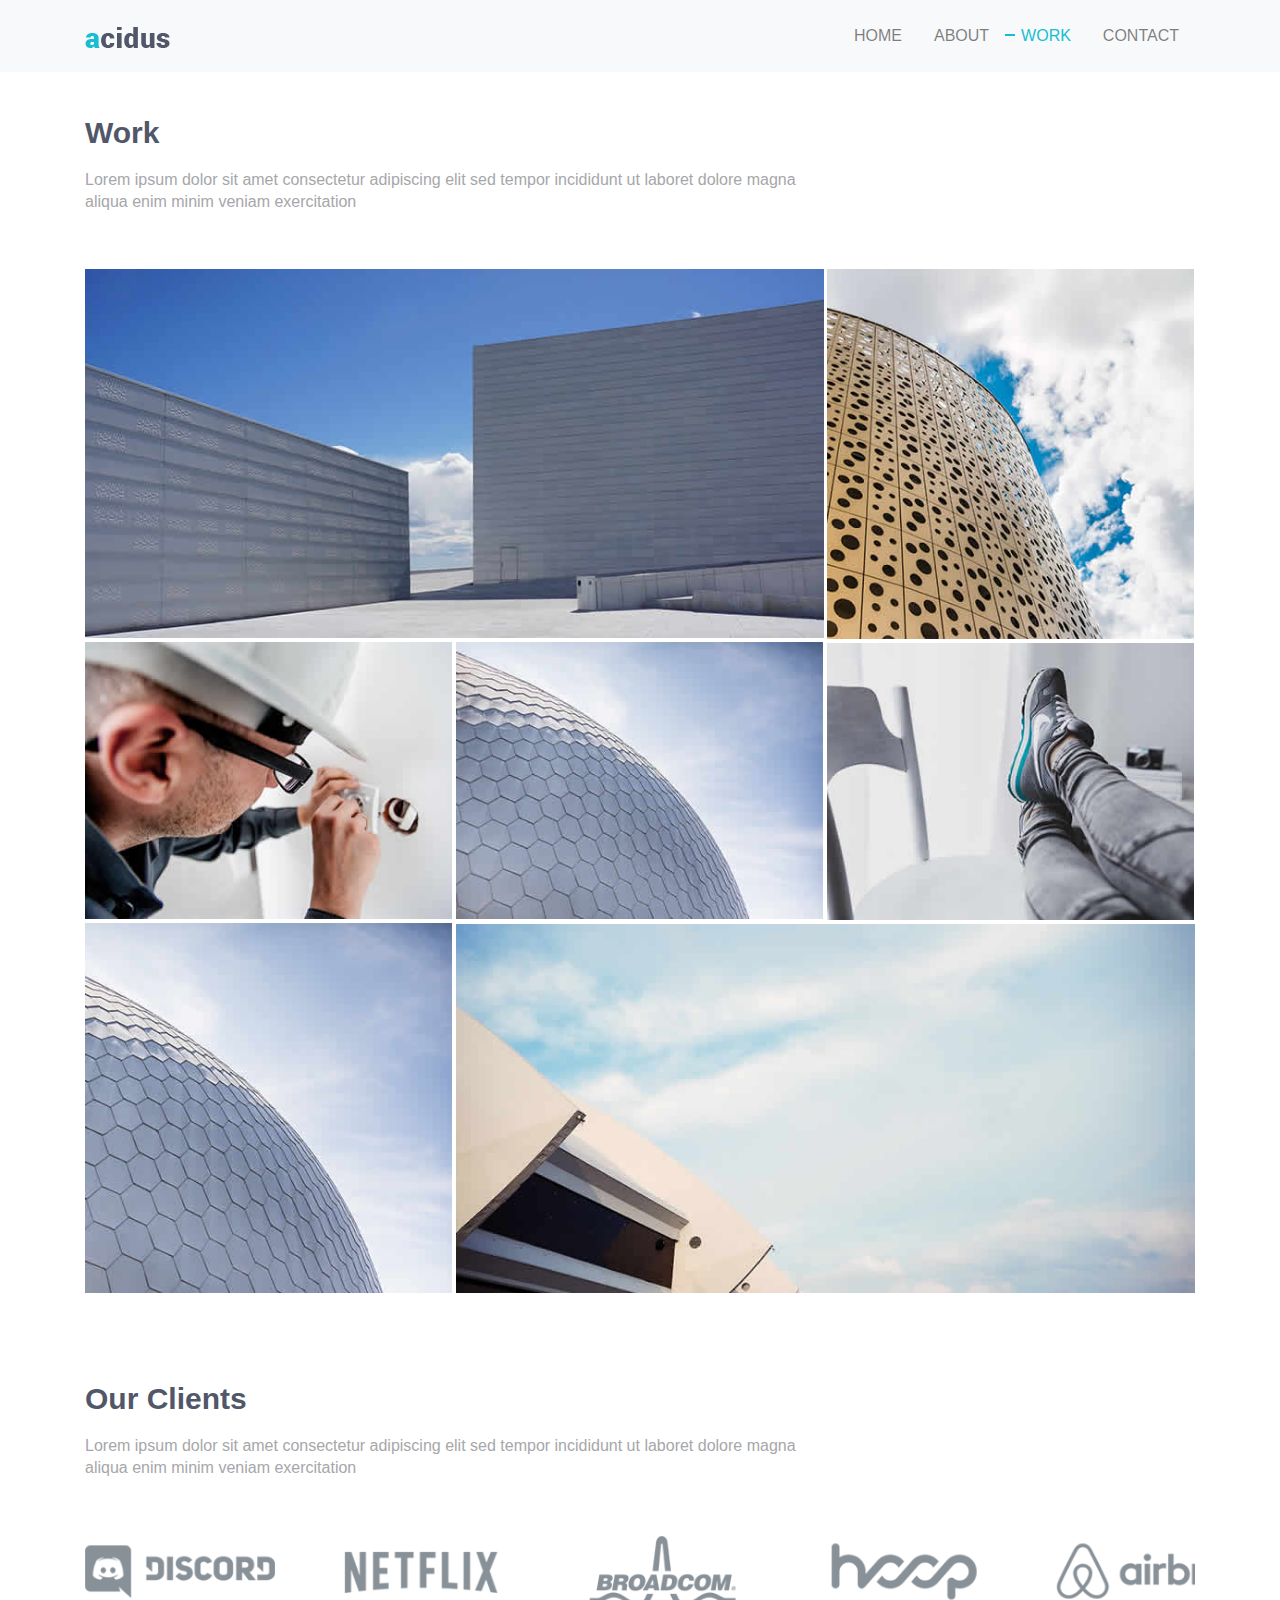
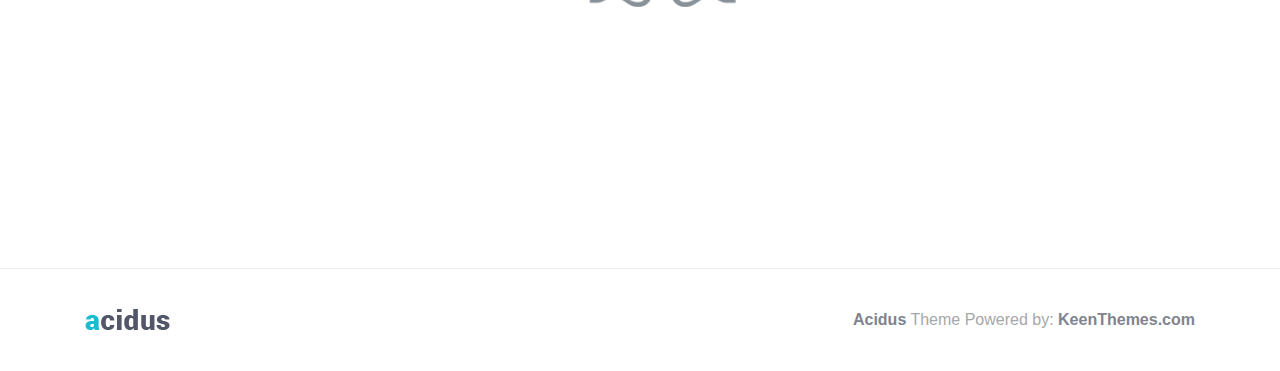
<file: work.html>
<!DOCTYPE html>
<html lang="en">

	<!-- BEGIN HEAD -->
	<head>
		<meta charset="utf-8"/>
		<title> Template </title>
		<meta http-equiv="X-UA-Compatible" content="IE=edge">
	  <meta content="width=device-width, initial-scale=1" name="viewport"/>
	  <meta content="" name="description"/>
	  <meta content="" name="author"/>

	  <!-- PLUGIN STYLES -->
	  <link rel="stylesheet" type="text/css" href="assets/css/bootstrap.css">
	  <link rel="stylesheet" type="text/css" href="assets/css/animate.css">
	  <link rel="stylesheet" type="text/css" href="assets/css/all.css">
	  <link rel="stylesheet" type="text/css" href="assets/css/swiper.css">

	  <!-- THEME STYLES -->
	  <link rel="stylesheet" type="text/css" href="assets/css/style.css">

	  <!-- Favicon -->
    <!-- <link rel="shortcut icon" href="favicon.ico"/> -->
	</head>
	<!-- END HEAD -->

<!-- BODY -->
<body>
	
	<!--========== HEADER ==========-->
	<header class="header">

		<!-- Navbar -->
		<nav class="navbar navbar-expand-lg navbar-light bg-light" role="navigation">
	    <div class="container my-2">
	    	<!-- Logo -->
	    	<span class="navbar-brand mb-0 mr-0">
		      <a href="index.html">
		      	<img src="assets/img/logo.png">
		      </a>
		    </span>
		    <!-- End Logo -->

		    <!-- Toggler Button -->
		    <button class="navbar-toggler nav-toggle" type="button" data-toggle="collapse" data-target="#a">
          <i class="navbar-toggler-icon"></i>
        </button>
		    <!-- End Toggler Button -->

		    <!-- Navbar Links -->
		    <div class="collapse navbar-collapse" id="a">
		      <ul class="navbar-nav ml-auto">
		        <li class="nav-item">
		          <a class="nav-link text-uppercase px-3 nav-link-active" href="index.html">
		            Home
		          </a>
		        </li>
		        <li class="nav-item">
		          <a class="nav-link text-uppercase px-3 nav-link-active" href="about.html">
		            About
		          </a>
		        </li>
		        <li class="nav-item">
		          <a class="nav-link text-uppercase px-3 nav-link-active active" href="work.html">
		            Work
		          </a>
		        </li>
		        <li class="nav-item">
		          <a class="nav-link text-uppercase px-3 nav-link-active" href="contact.html">
		            Contact
		          </a>
		        </li>
		      </ul>
		    </div>
		    <!-- End Navbar Links -->

	    </div>
	  </nav>
	  <!-- End Navbar -->

	</header>
	<!--========== END HEADER ==========-->

  <!--========== PAGE LAYOUT ==========-->

  <!-- Work -->
  <div class="content container">
    <div class="row margin-b-40">
      <div class="col-lg-8 col-md-10 col-sm-12">
        <h2>Work</h2>
        <p>Lorem ipsum dolor sit amet consectetur adipiscing elit sed tempor incididunt ut laboret dolore magna aliqua enim minim veniam exercitation</p>
      </div>
    </div>
    <!-- end row -->

    <!-- Masonry Grid -->
    <div class="masonry-grid">
      <div class="masonry-grid-sizer col-xs-6 col-sm-6 col-md-1"></div>
      <div class="masonry-grid-item col-xs-12 col-sm-6 col-md-8">
        <!-- Work -->
        <div class="work">
          <div class="work-overlay">
              <img class="full-width" src="assets/img/800x400/01.jpg" alt="Portfolio Image">
          </div>
          <div class="work-content">
              <h3 class="color-white margin-b-5">Art Of Coding</h3>
              <p class="color-white margin-b-0">Lorem ipsum dolor sit amet consectetur adipiscing</p>
          </div>
          <a class="content-wrapper-link" href="#"></a>
        </div>
        <!-- End Work -->
      </div>

      <div class="masonry-grid-item col-xs-6 col-sm-6 col-md-4">
        <!-- Work -->
        <div class="work">
          <div class="work-overlay">
            <img class="full-width" src="assets/img/397x400/01.jpg" alt="Portfolio Image">
          </div>
          <div class="work-content">
            <h3 class="color-white margin-b-5">Clean Design</h3>
            <p class="color-white margin-b-0">Lorem ipsum dolor sit amet consectetur adipiscing</p>
          </div>
          <a class="content-wrapper-link" href="#"></a>
        </div>
        <!-- End Work -->
      </div>

      <div class="masonry-grid-item col-xs-6 col-sm-6 col-md-4">
        <!-- Work -->
        <div class="work">
          <div class="work-overlay">
            <img class="full-width" src="assets/img/397x300/01.jpg" alt="Portfolio Image">
          </div>
          <div class="work-content">
            <h3 class="color-white margin-b-5">Clean Design</h3>
            <p class="color-white margin-b-0">Lorem ipsum dolor sit amet consectetur adipiscing</p>
          </div>
          <a class="content-wrapper-link" href="#"></a>
        </div>
        <!-- End Work -->
      </div>

      <div class="masonry-grid-item col-xs-6 col-sm-6 col-md-4">
        <!-- Work -->
        <div class="work">
          <div class="work-overlay">
            <img class="full-width" src="assets/img/397x300/02.jpg" alt="Portfolio Image">
          </div>
          <div class="work-content">
            <h3 class="color-white margin-b-5">Clean Design</h3>
            <p class="color-white margin-b-0">Lorem ipsum dolor sit amet consectetur adipiscing</p>
          </div>
          <a class="content-wrapper-link" href="#"></a>
        </div>
        <!-- End Work -->
      </div>

      <div class="masonry-grid-item col-xs-6 col-sm-6 col-md-4">
        <!-- Work -->
        <div class="work">
          <div class="work-overlay">
            <img class="full-width" src="assets/img/397x300/03.jpg" alt="Portfolio Image">
          </div>
          <div class="work-content">
            <h3 class="color-white margin-b-5">Clean Design</h3>
            <p class="color-white margin-b-0">Lorem ipsum dolor sit amet consectetur adipiscing</p>
          </div>
          <a class="content-wrapper-link" href="#"></a>
        </div>
        <!-- End Work -->
      </div>

      <div class="masonry-grid-item col-xs-6 col-sm-6 col-md-4">
        <!-- Work -->
        <div class="work">
          <div class="work-overlay">
            <img class="full-width" src="assets/img/397x400/02.jpg" alt="Portfolio Image">
          </div>
          <div class="work-content">
            <h3 class="color-white margin-b-5">Clean Design</h3>
            <p class="color-white margin-b-0">Lorem ipsum dolor sit amet consectetur adipiscing</p>
          </div>
          <a class="content-wrapper-link" href="#"></a>
        </div>
        <!-- End Work -->
      </div>

      <div class="masonry-grid-item col-xs-12 col-sm-6 col-md-8">
        <!-- Work -->
        <div class="work">
          <div class="work-overlay">
            <img class="full-width" src="assets/img/800x400/02.jpg" alt="Portfolio Image">
          </div>
          <div class="work-content">
            <h3 class="color-white margin-b-5">Art Of Coding</h3>
            <p class="color-white margin-b-0">Lorem ipsum dolor sit amet consectetur adipiscing</p>
          </div>
          <a class="content-wrapper-link" href="#"></a>
        </div>
        <!-- End Work -->
      </div>
      
    </div>
    <!-- End Masonry Grid -->
  </div>
  <!-- End Work -->

  <!-- Clients -->
  <div class="content container">
    <div class="row margin-b-40">
      <div class="col-lg-8 col-md-10 col-sm-12">
        <h2>Our Clients</h2>
        <p>Lorem ipsum dolor sit amet consectetur adipiscing elit sed tempor incididunt ut laboret dolore magna aliqua enim minim veniam exercitation</p>
      </div>
    </div>
    <!-- end row -->

    <!-- Swiper Clients -->
    <div class="swiper-slider swiper-clients">
      <!-- Swiper Wrapper -->
      <div class="swiper-wrapper">
        <div class="swiper-slide">
          <img class="swiper-clients-img" src="assets/img/clients/01.png" alt="Clients Logo">
        </div>
        <div class="swiper-slide">
          <img class="swiper-clients-img" src="assets/img/clients/02.png" alt="Clients Logo">
        </div>
        <div class="swiper-slide">
          <img class="swiper-clients-img" src="assets/img/clients/03.png" alt="Clients Logo">
        </div>
        <div class="swiper-slide">
          <img class="swiper-clients-img" src="assets/img/clients/04.png" alt="Clients Logo">
        </div>
        <div class="swiper-slide">
          <img class="swiper-clients-img" src="assets/img/clients/05.png" alt="Clients Logo">
        </div>
        <div class="swiper-slide">
          <img class="swiper-clients-img" src="assets/img/clients/06.png" alt="Clients Logo">
        </div>
      </div>
      <!-- End Swiper Wrapper -->
    </div>
    <!-- End Swiper Clients -->
  </div>
  <!-- End Clients -->

  <!--========== END PAGE LAYOUT ==========-->

  <!--========== FOOTER ==========-->
  <footer class="footer">
    <!-- Links -->
    <div class="section-seperator">
      <div class="content container">
        <div class="row">

          <div class=" wow fadeInLeft col-lg-4 col-md-4 col-sm-6 sm-margin-b-30" data-wow-duration=".3" data-wow-delay=".3s">
            <!-- List -->
            <ul class="list-unstyled footer-list">
              <li class="footer-list-item">
                <a href="index.html">Home</a>
              </li>
              <li class="footer-list-item">
                <a href="about.html">About</a>
              </li>
              <li class="footer-list-item">
                <a href="work.html">Work</a>
              </li>
              <li class="footer-list-item">
                <a href="contact.html">Contact</a>
              </li>
            </ul>
            <!-- End List -->
          </div>

          <div class="wow fadeInLeft col-lg-4 col-md-4 col-sm-6 sm-margin-b-30" data-wow-duration=".3" data-wow-delay=".2s">
            <!-- List -->
            <ul class="list-unstyled footer-list">
              <li class="footer-list-item">
                <a href="javascript:void(0);">Twitter</a>
              </li>
              <li class="footer-list-item">
                <a href="javascript:void(0);">Facebook</a>
              </li>
              <li class="footer-list-item">
                <a href="javascript:void(0);">Instagram</a>
              </li>
              <li class="footer-list-item">
                <a href="javascript:void(0);">YouTube</a>
              </li>
            </ul>
            <!-- End List -->
          </div>

          <div class="wow fadeInLeft col-lg-4 col-md-4 col-sm-6" data-wow-duration=".3" data-wow-delay=".1s">
            <!-- List -->
            <ul class="list-unstyled footer-list">
              <li class="footer-list-item">
                <a href="javascript:void(0);" data-toggle="modal" data-target="#subscribeNews">Subscribe to Our Newsletter</a>
              </li>
              <li class="footer-list-item">
                <a href="javascript:void(0);">Privacy Policy</a>
              </li>
              <li class="footer-list-item">
                <a href="javascript:void(0);">Terms &amp; Conditions</a>
              </li>
            </ul>
            <!-- End List -->
          </div>

        </div>
        <!-- end row -->
      </div>
    </div>
    <!-- End Links -->

    <div class="modal fade pop-up" id="subscribeNews" role="dialog">
      <div class="modal-dialog">
        <div class="modal-content ">

          <div class="modal-header">
            <button type="button" class="modal-btn" data-dismiss="modal">
              <i class="icon-close fa fa-times"></i>
            </button>
          </div>

          <div class="modal-body">
            <h2 class="text-center mt-2">Subscribe to Our Newsletter</h2>
            <form 
              class="subscribeForm my-4 sm-margin-b-5" 
              method="post" 
              name="sub_Validation" 
              onsubmit="return subValidation();">
              <div>
                <input type="text" name="subEmail" id="subEmail" class="form-control" placeholder="Email">
                <button type="submit" class="modal-btn-2">Subscribe!</button>
              </div>
              <div id="erorrmegsubemail"></div>
            </form>
          </div>

        </div>
      </div>
    </div>

    <!-- Copyright -->
    <div class="content container">
      <div class="row">
        <div class="col-lg-6 col-md-6 col-sm-12">
          <img class="footer-logo sm-margin-b-20" src="assets/img/logo.png" alt="Acidus Logo">
        </div>
        <div class="col-lg-6 col-md-6 col-sm-12 text-right sm-text-center">
          <p class="margin-b-0">
            <a class="fweight-700" href="http://keenthemes.com/preview/acidus/">Acidus</a>
            Theme Powered by: <a class="fweight-700" href="http://www.keenthemes.com/">KeenThemes.com</a>
          </p>
        </div>
      </div>
      <!-- end row -->
    </div>
    <!-- End Copyright -->
  </footer>
  <!--========== END FOOTER ==========-->

  <!-- Back To Top -->
  <a href="javascript:void(0);" class="js-back-to-top back-to-top">Top</a>

	<!-- PLUGIN STYLES -->
  <script type="text/javascript" src="assets/js/jquery.js"></script>
  <script type="text/javascript" src="assets/js/bootstrap.js"></script>
  <script type="text/javascript" src="assets/js/wow.js"></script>
  <script type="text/javascript" src="assets/js/swiper.js"></script>
  <script type="text/javascript" src="assets/js/masonry.min.js"></script>
  <script type="text/javascript" src="assets/js/imagesloaded.min.js"></script>

  <!-- THEME STYLES -->
  <script type="text/javascript" src="assets/js/main.js"></script>
</body>
<!-- END BODY -->
</html>
</file>
<file: assets/css/style.css>
@charset "UTF-8";
/*------------------------------------------------------------------
    (colors, typography, margins & padding)
------------------------------------------------------------------*/
html {
  overflow-x: hidden;
}

html, 
html a, 
body {
  -webkit-font-smoothing: antialiased;
}

body {
  font-family: Raleway, sans-serif;
  padding: 0;
  margin: 0;
  padding-right: 0 !important;
}

p {
  font-size: 16px;
  font-weight: 400;
  /*font-family: Raleway, sans-serif;*/
  color: #a6a7aa;
  line-height: 1.4;
  margin-bottom: 15px;
}

em,
li,
li a {
  font-size: 16px;
  font-weight: 500;
  /*font-family: Raleway, sans-serif;*/
  color: #515769;
}

a {
  /*font-family: Raleway, sans-serif;*/
  color: #81848f;
  outline: 0;
}

a:focus,
a:hover,
a:active {
  outline: 0;
  color: #626469;
  text-decoration: none;
}

.link {
  position: relative;
  font-size: 14px;
  font-weight: 600;
  /*font-family: Raleway, sans-serif;*/
  text-transform: uppercase;
}

.link:after {
  content: " ";
  position: absolute;
  top: 50%;
  right: -15px;
  width: 10px;
  height: 2px;
  background: #17bed2;
  margin-top: -1px;
}

span {
  font-size: 14px;
  font-weight: 400;
  /*font-family: Raleway, sans-serif;*/
  color: #bfc1c7;
}

h1, h2, h3, h4, h5, h6 {
  font-weight: 700;
  /*font-family: Raleway, sans-serif;*/
  color: #515769;
  line-height: 1.4;
  margin: 0 0 15px;
}

h1 > a,
h2 > a,
h3 > a,
h4 > a,
h5 > a,
h6 > a {
  color: #515769;
}

h1 > a:hover,
h2 > a:hover,
h3 > a:hover,
h4 > a:hover,
h5 > a:hover,
h6 > a:hover {
  color: #999caa;
  text-decoration: none;
}

h1 > a:focus,
h2 > a:focus,
h3 > a:focus,
h4 > a:focus,
h5 > a:focus,
h6 > a:focus {
  text-decoration: none;
}

h1 {
  font-size: 40px;
}

h2 {
  font-size: 30px;
}

h3 {
  font-size: 22px;
}

h4 {
  font-size: 22px;
}

input[type="text"]:active,
input[type="search"]:active,
input[type="url"]:active,
input[type="email"]:active,
input[type="password"]:active,
textarea:active,
select:focus {
  outline: none;
}

input[type="text"]:focus,
input[type="search"]:focus,
input[type="url"]:focus,
input[type="email"]:focus,
input[type="password"]:focus,
textarea:focus,
select:focus {
  outline: none;
}

input:-webkit-autofill,
input:-webkit-autofill:hover,
input:-webkit-autofill:focus
input:-webkit-autofill,
textarea:-webkit-autofill,
textarea:-webkit-autofill:hover
textarea:-webkit-autofill:focus,
select:-webkit-autofill,
select:-webkit-autofill:hover,
select:-webkit-autofill:focus {
  -webkit-text-fill-color: #000;
  transition: background-color 5000s ease-in-out 0s;
}


/* Selection */
::selection {
  color: #fff;
  background: #17bed2;
  text-shadow: none;
}

::-webkit-selection {
  color: #fff;
  background: #17bed2;
  text-shadow: none;
}

::-moz-selection {
  color: #fff;
  background: #17bed2;
  text-shadow: none;
}

:active,
:focus {
  outline: none;
}

/* Section Seperator */
.section-seperator {
  border-bottom: 1px solid #edf0f2;
}

/* Content Wrapper Link */
.content-wrapper-link {
  position: absolute;
  top: 0;
  left: 0;
  right: 0;
  bottom: 0;
  display: block;
  z-index: 3;
  text-decoration: none;
}

/*--------------------------------------------------
    [Back To Top Theme Button]
----------------------------------------------------*/
.back-to-top {
  position: fixed;
  right: 10px;
  bottom: 10px;
  display: inline-block;
  z-index: 9;
  width: 50px;
  height: 50px;
  font-size: 14px;
  font-weight: 600;
  color: #fff;
  text-align: center;
  line-height: 3;
  letter-spacing: 1px;
  text-transform: uppercase;
  background: #17bed2;
  border-radius: 5px;
  visibility: hidden;
  opacity: 0;
  padding: 5px;
  -webkit-transform: translateY(50px);
  -moz-transform: translateY(50px);
  transform: translateY(50px);
  transition: 0.5s all cubic-bezier(0.7, 1, 0.7, 1);
}

.back-to-top:focus,
.back-to-top:hover {
  color: #fff;
  text-decoration: none;
}

/* The Button Becomes Visible */
.back-to-top.back-to-top-is-visible {
  visibility: visible;
  opacity: 0.7;
  -webkit-transform: translateY(0);
  -moz-transform: translateY(0);
  transform: translateY(0);
  transition: 0.5s all cubic-bezier(0.7, 1, 0.7, 1);
}

.back-to-top.back-to-top-is-visible:hover {
  opacity: 1;
}

/* If the user keeps scrolling down, the button is out of focus and becomes less visible */
.back-to-top.back-to-top-fade-out {
  opacity: .5;
  transition: 0.5s all cubic-bezier(0.7, 1, 0.7, 1);
}

.back-to-top.back-to-top-fade-out:hover {
  opacity: 1;
}

/*------------------------------------------------------------------
    [Blockquote]
------------------------------------------------------------------*/
.blockquote {
  position: relative;
  font-size: 17px;
  font-weight: 400;
  /*font-family: Raleway, sans-serif;*/
  color: #a6a7aa;
  line-height: 1.4;
  border-left: none;
  margin-left: 35px;
}

.blockquote:before {
  position: absolute;
  top: 0;
  left: -30px;
  font-size: 70px;
  display: inline-block;
  color: #17bed2;
  content: '“';
}

/*------------------------------------------------------------------
    [Button]
------------------------------------------------------------------*/
.btn-theme {
  position: relative;
  display: inline-block;
  line-height: 1.4;
  text-align: center;
  background-image: none;
  border-style: solid;
  white-space: nowrap;
  vertical-align: middle;
  -ms-touch-action: manipulation;
  touch-action: manipulation;
  cursor: pointer;
  -webkit-user-select: none;
  -moz-user-select: none;
  -ms-user-select: none;
  user-select: none;
}

.btn-theme:focus,
.btn-theme:active:focus,
.btn-theme.active:focus,
.btn-theme.focus,
.btn-theme:active.focus,
.btn-theme.active.focus {
  outline: none;
}

.btn-theme:hover {
  transition-duration: 300ms;
  transition-property: all;
  transition-timing-function: cubic-bezier(0.7, 1, 0.7, 1);
}

.btn-theme:hover,
.btn-theme:focus,
.btn-theme.focus {
  text-decoration: none;
}

.btn-theme:active,
.btn-theme.active {
  background-image: none;
  outline: 0;
}

.btn-theme.disabled,
.btn-theme[disabled],
fieldset[disabled] .btn-theme {
  cursor: not-allowed;
  box-shadow: none;
  opacity: .65;
  pointer-events: none;
}

.btn-base-bg {
  color: #fff;
  background: #17bed2;
  border-color: transparent;
  border-width: 0;
}

.btn-base-bg:hover,
.btn-base-bg:focus,
.btn-base-bg.focus {
  color: #fff;
  background: #63cbd7;
  border-color: transparent;
}

.btn-theme-sm {
  font-size: 13px;
  font-weight: 600;
  padding: 15px 40px;
}

button:focus {
  outline: none;
}

.btn-style {
  border: 1px solid #17bed2;
  background: #17bed2;
  color: #fff;
  border-radius: 5px;
  padding: 5px 8px;
  font-size: 20px;
  font-weight: 500;
  cursor: pointer;
  transition: 0.5s all cubic-bezier(0.7, 1, 0.7, 1);
}

.btn-style:hover {
  border: 1px solid #17bed2;
  background: #fff;
  color: #17bed2;
  box-shadow: 2px 2px 10px 2px rgba(23, 190, 210, 0.25);
}

/*------------------------------------------------------------------
    [Text Colors]
------------------------------------------------------------------*/
.color-base {
  color: #17bed2;
}

.color-white {
  color: #fff;
}

.color-heading {
  color: #515769;
}

.color-subtitle {
  color: #a6a7aa;
}

.color-link {
  color: #81848f;
}

.color-link-hover {
  color: #999caa;
}

.color-sky-light {
  color: #fafafa;
}

/*------------------------------------------------------------------
    [Background Colors]
------------------------------------------------------------------*/
.bg-color-base {
  background: #17bed2;
}

.bg-color-white {
  background: #fff;
}

.bg-color-heading {
  background: #515769;
}

.bg-color-subtitle {
  background: #a6a7aa;
}

.bg-color-link {
  background: #81848f;
}

.bg-color-link-hover {
  background: #999caa;
}

.bg-color-sky-light {
  background: #fafafa;
}

/*--------------------------------------------------
    [Font Weight]
----------------------------------------------------*/
.fweight-300 {
  font-weight: 300 !important;
}

.fweight-400 {
  font-weight: 400 !important;
}

.fweight-500 {
  font-weight: 500 !important;
}

.fweight-600 {
  font-weight: 600 !important;
}

.fweight-700 {
  font-weight: 700 !important;
}

/*------------------------------------------------------------------
    [Full Width]
------------------------------------------------------------------*/
.full-width {
  width: 100%;
  height: auto;
}

/*--------------------------------------------------
    [Height]
----------------------------------------------------*/
.height-100 {
  height: 100px !important;
}

.height-200 {
  height: 200px !important;
}

.height-300 {
  height: 300px !important;
}

/*------------------------------------------------------------------
    [Form Control]
------------------------------------------------------------------*/

.form-control::-moz-placeholder {
  color: #a6a7aa;
}

.form-control::-ms-input-placeholder {
  color: #a6a7aa;
}

.form-control::-webkit-input-placeholder {
  color: #a6a7aa;
}

.form-control:focus {
  color: #515769;
  border-color: #17bed2;
  /*box-shadow: 0 0 0 0.2rem rgba(23, 190, 210, 0.25);*/
  box-shadow: 0 0 9px rgba(23, 190, 210, 0.25);
  /*box-shadow: none;*/
}

.form-control:focus::-moz-placeholder {
  color: #515769;
}

.form-control:focus:-ms-input-placeholder {
  color: #515769;
}

.form-control:focus::-webkit-input-placeholder {
  color: #515769;
}

/*------------------------------------------------------------------
    [Content]
------------------------------------------------------------------*/
.content {
  padding-top: 40px;
  padding-bottom: 40px;
}

.content-sm {
  padding-top: 60px;
  padding-bottom: 60px;
}

.content-md {
  padding-top: 80px;
  padding-bottom: 80px;
}

.content-lg {
  padding-top: 100px;
  padding-bottom: 100px;
}

/*------------------------------------------------------------------
    [Left margin]
------------------------------------------------------------------*/
.margin-l-0 {
  margin-left: 0 !important;
}

.margin-l-5 {
  margin-left: 5px !important;
}

.margin-l-10 {
  margin-left: 10px !important;
}

.margin-l-20 {
  margin-left: 20px !important;
}

/*------------------------------------------------------------------
    [Right margin]
------------------------------------------------------------------*/
.margin-r-0 {
  margin-right: 0 !important;
}

.margin-r-5 {
  margin-right: 5px !important;
}

.margin-r-10 {
  margin-right: 10px !important;
}

.margin-r-20 {
  margin-right: 20px !important;
}

/*------------------------------------------------------------------
    [Bottom margin]
------------------------------------------------------------------*/
.margin-b-0 {
  margin-bottom: 0 !important;
}

.margin-b-5 {
  margin-bottom: 5px !important;
}

.margin-b-10 {
  margin-bottom: 10px !important;
}

.margin-b-20 {
  margin-bottom: 20px !important;
}

.margin-b-30 {
  margin-bottom: 30px !important;
}

.margin-b-40 {
  margin-bottom: 40px !important;
}

.margin-b-50 {
  margin-bottom: 50px !important;
}

.margin-b-60 {
  margin-bottom: 60px !important;
}

.margin-b-70 {
  margin-bottom: 70px !important;
}

.margin-b-80 {
  margin-bottom: 80px !important;
}

.margin-b-90 {
  margin-bottom: 90px !important;
}

.margin-b-100 {
  margin-bottom: 100px !important;
}

/*------------------------------------------------------------------
    [Top margin below 992px]
------------------------------------------------------------------*/
@media (max-width: 992px) {
  .md-margin-b-0 {
    margin-bottom: 0 !important;
  }
  .md-margin-b-5 {
    margin-bottom: 5px !important;
  }
  .md-margin-b-10 {
    margin-bottom: 10px !important;
  }
  .md-margin-b-20 {
    margin-bottom: 20px !important;
  }
  .md-margin-b-30 {
    margin-bottom: 30px !important;
  }
  .md-margin-b-40 {
    margin-bottom: 40px !important;
  }
  .md-margin-b-50 {
    margin-bottom: 50px !important;
  }
  .md-margin-b-60 {
    margin-bottom: 60px !important;
  }
  .md-margin-b-70 {
    margin-bottom: 70px !important;
  }
  .md-margin-b-80 {
    margin-bottom: 80px !important;
  }
  .md-margin-b-90 {
    margin-bottom: 90px !important;
  }
  .md-margin-b-100 {
    margin-bottom: 100px !important;
  }
}

/*------------------------------------------------------------------
    [Top margin below 768px]
------------------------------------------------------------------*/
@media (max-width: 768px) {
  .sm-margin-b-0 {
    margin-bottom: 0 !important;
  }
  .sm-margin-b-5 {
    margin-bottom: 5px !important;
  }
  .sm-margin-b-10 {
    margin-bottom: 10px !important;
  }
  .sm-margin-b-20 {
    margin-bottom: 20px !important;
  }
  .sm-margin-b-30 {
    margin-bottom: 30px !important;
  }
  .sm-margin-b-40 {
    margin-bottom: 40px !important;
  }
  .sm-margin-b-50 {
    margin-bottom: 50px !important;
  }
  .sm-margin-b-60 {
    margin-bottom: 60px !important;
  }
  .sm-margin-b-70 {
    margin-bottom: 70px !important;
  }
  .sm-margin-b-80 {
    margin-bottom: 80px !important;
  }
  .sm-margin-b-90 {
    margin-bottom: 90px !important;
  }
  .sm-margin-b-100 {
    margin-bottom: 100px !important;
  }
}

/*------------------------------------------------------------------
    [Top margin below 480px]
------------------------------------------------------------------*/
@media (max-width: 480px) {
  .xs-margin-b-0 {
    margin-bottom: 0 !important;
  }
  .xs-margin-b-5 {
    margin-bottom: 5px !important;
  }
  .xs-margin-b-10 {
    margin-bottom: 10px !important;
  }
  .xs-margin-b-20 {
    margin-bottom: 20px !important;
  }
  .xs-margin-b-30 {
    margin-bottom: 30px !important;
  }
  .xs-margin-b-40 {
    margin-bottom: 40px !important;
  }
  .xs-margin-b-50 {
    margin-bottom: 50px !important;
  }
  .xs-margin-b-60 {
    margin-bottom: 60px !important;
  }
  .xs-margin-b-70 {
    margin-bottom: 70px !important;
  }
  .xs-margin-b-80 {
    margin-bottom: 80px !important;
  }
  .xs-margin-b-90 {
    margin-bottom: 90px !important;
  }
  .xs-margin-b-100 {
    margin-bottom: 100px !important;
  }
}

/*------------------------------------------------------------------
    [Footer]
------------------------------------------------------------------*/
.footer .footer-logo {
  width: 85px;
  height: 21px;
  display: block;
}

.footer .footer-list {
  margin-bottom: 0;
}

.footer .footer-list-item {
  color: #777984;
  margin-bottom: 15px;
}

.footer .footer-list-item:last-child {
  margin-bottom: 0;
}

.footer .footer-list-item a:hover {
  color: #17bed2;
}


@media (max-width: 768px) {
  .sm-text-center {
    text-align: center !important;
  }

  .footer .footer-logo {
    margin: 0 auto;
  }
}

/*------------------------------------------------------------------
    [Header]
------------------------------------------------------------------*/

.navbar-light .navbar-nav .nav-link:hover{
  color: #17bed2;
}

.navbar-light .navbar-nav .nav-link.active {
  color: #17bed2;
}

.nav-link-active.active {
  position: relative;
}

.nav-link-active.active:after {
  position: absolute;
  top: 50%;
  left: 0;
  width: 10px;
  height: 2px;
  background: #17bed2;
  content: " ";
  margin-top: -2px;
}

.nav-toggle {
  border: none;
}

.nav-toggle i {
  position: relative;
  display: inline-block;
  width: 30px;
  height: 2px;
  background: #000;
  transition: all .2s;
}

.nav-toggle i::before,
.nav-toggle i::after {
  content: '';
  width: 30px;
  height: 2px;
  background: #000;
  position: absolute;
  left: 0;
  -webkit-transition: 0.2s;
  -o-transition: 0.2s;
  transition: 0.2s;
}

.nav-toggle i::before {
  top: -7px;
}

.nav-toggle i::after {
  bottom: -7px;
}

.nav-toggle:hover i::before {
  top: -10px;
}

.nav-toggle:hover i::after {
  bottom: -10px;
}

.nav-toggle:hover i,
.nav-toggle:hover i::before,
.nav-toggle:hover i::after {
  background-color: #17bed2;
}

.nav-toggle.active i {
  background: transparent;
}

.nav-toggle.active i::before {
  top: 0;
  -webkit-transform: rotateZ(45deg);
  -moz-transform: rotateZ(45deg);
  -ms-transform: rotateZ(45deg);
  -o-transform: rotateZ(45deg);
  transform: rotateZ(45deg);
}

.nav-toggle.active i::after {
  bottom: 0;
  -webkit-transform: rotateZ(-45deg);
  -moz-transform: rotateZ(-45deg);
  -ms-transform: rotateZ(-45deg);
  -o-transform: rotateZ(-45deg);
  transform: rotateZ(-45deg);
}

/*------------------------------------------------------------------
    [Work]
------------------------------------------------------------------*/
.work {
  position: relative;
}

.work .work-overlay {
  position: relative;
}

.work .work-overlay:before {
  position: absolute;
  top: 0;
  left: 0;
  width: 100%;
  height: 100%;
  background: transparent;
  content: " ";
  transition: 0.5s all cubic-bezier(0.7, 1, 0.7, 1);
}

.work .work-content {
  position: absolute;
  left: 0;
  bottom: 0;
  opacity: 0;
  padding: 25px;
  -webkit-transform: translateY(25px);
  -moz-transform: translateY(25px);
  transform: translateY(25px);
  transition: 0.5s all cubic-bezier(0.7, 1, 0.7, 1);
}

.work:hover .work-overlay:before {
  background: rgba(0, 0, 0, 0.5);
}

.work:hover .work-content {
  opacity: 1;
  -webkit-transform: translateY(0);
  -moz-transform: translateY(0);
  transform: translateY(0);
}

/*--------------------------------------------------
    [Masonry Grid]
----------------------------------------------------*/
.masonry-grid {
  position: relative;
  margin: 0 -2px;
}

.masonry-grid:before, .masonry-grid:after {
  content: " ";
  display: table;
}

.masonry-grid:after {
  clear: both;
}

.masonry-grid .masonry-grid-item {
  display: block;
  float: left;
  vertical-align: top;
  padding: 0 2px;
  margin-bottom: 4px;
}

.masonry-grid .masonry-grid-item.col-12 {
  width: 100%;
}

.masonry-grid .masonry-grid-item.col-11 {
  width: 91.66666667%;
}

.masonry-grid .masonry-grid-item.col-10 {
  width: 83.33333333%;
}

.masonry-grid .masonry-grid-item.col-9 {
  width: 75%;
}

.masonry-grid .masonry-grid-item.col-8 {
  width: 66.66666667%;
}

.masonry-grid .masonry-grid-item.col-7 {
  width: 58.33333333%;
}

.masonry-grid .masonry-grid-item.col-6 {
  width: 50%;
}

.masonry-grid .masonry-grid-item.col-5 {
  width: 41.66666667%;
}

.masonry-grid .masonry-grid-item.col-4 {
  width: 33.33333333%;
}

.masonry-grid .masonry-grid-item.col-3 {
  width: 25%;
}

.masonry-grid .masonry-grid-item.col-2 {
  width: 16.66666667%;
}

.masonry-grid .masonry-grid-item.col-1 {
  width: 8.33333333%;
}

/* Media Queries below 768px */
@media (max-width: 768px) {
  .masonry-grid .masonry-grid-item {
    width: 50%;
  }
  .masonry-grid .masonry-grid-item.col-12,
  .masonry-grid .masonry-grid-item.col-11,
  .masonry-grid .masonry-grid-item.col-10,
  .masonry-grid .masonry-grid-item.col-9,
  .masonry-grid .masonry-grid-item.col-8,
  .masonry-grid .masonry-grid-item.col-7,
  .masonry-grid .masonry-grid-item.col-6,
  .masonry-grid .masonry-grid-item.col-5,
  .masonry-grid .masonry-grid-item.col-4,
  .masonry-grid .masonry-grid-item.col-3,
  .masonry-grid .masonry-grid-item.col-2,
  .masonry-grid .masonry-grid-item.col-1 {
    width: 50%;
  }
}

/* Media Queries below 600px */
@media (max-width: 600px) {
  .masonry-grid .masonry-grid-item {
    width: 100%;
  }
  .masonry-grid .masonry-grid-item.col-12,
  .masonry-grid .masonry-grid-item.col-11,
  .masonry-grid .masonry-grid-item.col-10,
  .masonry-grid .masonry-grid-item.col-9,
  .masonry-grid .masonry-grid-item.col-8,
  .masonry-grid .masonry-grid-item.col-7,
  .masonry-grid .masonry-grid-item.col-6,
  .masonry-grid .masonry-grid-item.col-5,
  .masonry-grid .masonry-grid-item.col-4,
  .masonry-grid .masonry-grid-item.col-3,
  .masonry-grid .masonry-grid-item.col-2,
  .masonry-grid .masonry-grid-item.col-1 {
    width: 100%;
  }
}

/*------------------------------------------------------------------
    [Swiper Slider]
------------------------------------------------------------------*/
.swiper-slider {
  position: relative;
  width: 100%;
  height: 100%;
  overflow: hidden;
}

.swiper-clients-img {
  display: block;
  width: 190px;
  height: auto;
  margin: 0 auto;
  opacity: 1;
  cursor: pointer;
  transition: 0.5s all cubic-bezier(0.7, 1, 0.7, 1);
}

.swiper-clients-img:hover {
  opacity: .8;
  transition: 0.5s all cubic-bezier(0.7, 1, 0.7, 1);
}

/*------------------------------------------------------------------
    [Contact]
------------------------------------------------------------------*/
.contact-list > li {
  font-size: 14px;
  color: #81848f;
  margin-bottom: 10px;
}

.contact-list > li > a {
  font-size: 14px;
  color: #81848f;
  transition: 0.5s all cubic-bezier(0.7, 1, 0.7, 1);
}

.contact-list > li > a:hover {
  color: #17bed2;
}

.pop-up {
  width: 500px;
  margin: 0 auto;
  transform-origin: 10px 10px;
  padding-right: 0 !important;
  animation: drop 0.5s ease-out forwards,
              swing 2s 2s ease forwards,
              origin 1s 5s ease forwards;
}

@keyframes drop {
  0%{
    opacity: 0;
  }
  70%{
    transform: translateY(30%);
  }
  100%{
    transform: translateY(20%);
    opacity: 1;
  }
}

@keyframes swing {
  0%{
    transform: translateY(20%) rotateZ(0deg);
  }
  40%{
    transform: translateY(20%) rotateZ(90deg);
  }
  70%{
    transform: translateY(20%) rotateZ(70deg);
  }
  100%{
    transform: translateY(20%) rotateZ(75deg);
  }
}

@keyframes origin {
  0%{
    transform: translateY(20%) rotateZ(75deg);
  }
  100%{
    transform: translateY(20%) rotateZ(0deg);
  }
}

.modal.fade .modal-dialog {
  transform: none;
}

.pop-up .modal-content {
  border: none;
}

.pop-up .modal-header {
  border: none;
  padding-bottom: 0;
}

.modal-btn {
  padding: 0;
  border: 1px solid #17bed2;
  background: #17bed2;
  color: #fff;
  width: 20px;
  height: 20px;
  border-radius: 100%;
  cursor: pointer;
  transition: 0.5s all;
  display: flex;
  justify-content: center;
  align-items: center;
  font-size: 13px;
  /*padding-bottom: 1px;*/
}

.modal-btn:hover {
  border: 1px solid #17bed2;
  background: #fff;
  color: #17bed2;
  box-shadow: 0px 1px 2px 1px rgba(23, 190, 210, 0.25);
}

.modal-btn i {
  
}

.subscribeForm {
  width: 90%;
  margin: 0 auto;
}

.subscribeForm > div {
  display: flex;
}

.subscribeForm > div > input {
  border-radius: 5px 0 0 5px;
  border-right: none;
  width: 70%;
}

.subscribeForm > div > input:focus {
  box-shadow: 0 0 9px rgba(23, 190, 210, 0.25);
}

.modal-btn-2 {
  border: 1px solid #17bed2;
  background: #17bed2;
  color: #fff;
  border-radius: 0 5px 5px 0;
  width: 30%;
  cursor: pointer;
}

.error-sub-email {
  color: #aa0000;
  font-weight: 500;
  font-size: 18px;
  margin-top: 5px;
  margin-left: 8px;
  opacity: 0;
  transform: translateY(-30px);
  animation: erorrMegEmail 0.5s ease-out 0s forwards;
}

@keyframes erorrMegEmail {
  0%{
    opacity: 0;
    transform: translateY(-30px);
  }
  50%{
    opacity: 0;
  }
  100%{
    transform: translateY(0);
    opacity: 1;
  }
}

@media(max-width: 1024px) {
  .pop-up {
    width: 400px;
  }

  .pop-up .modal-body h2 {
    font-size: 22px;
  }

  .subscribeForm {
    width: 100%;
  }

  .error-sub-email{
    font-size: 16px;
  }
}

@media(max-width: 992px) {
  .pop-up {
    width: 350px;
  }
}

@media(max-width: 768px) {
  .pop-up {
    width: 300px;
  }

  .pop-up .modal-body h2 {
    font-size: 18px;
  }

  .subscribeForm > div {
    display: block;
  }

  .subscribeForm > div > input {
    border-radius: 3px;
    border-right: 1px solid #ced4da;
    width: 100%;
  }

  .modal-btn-2 {
    width: 100%;
    border-radius: 5px;
    padding: 5px 0;
    margin-top: 5px;
  }
}

@media(max-width: 700px) {
  .pop-up {
    animation: none;
    transform: translateY(20%);
  }
}
</file>
